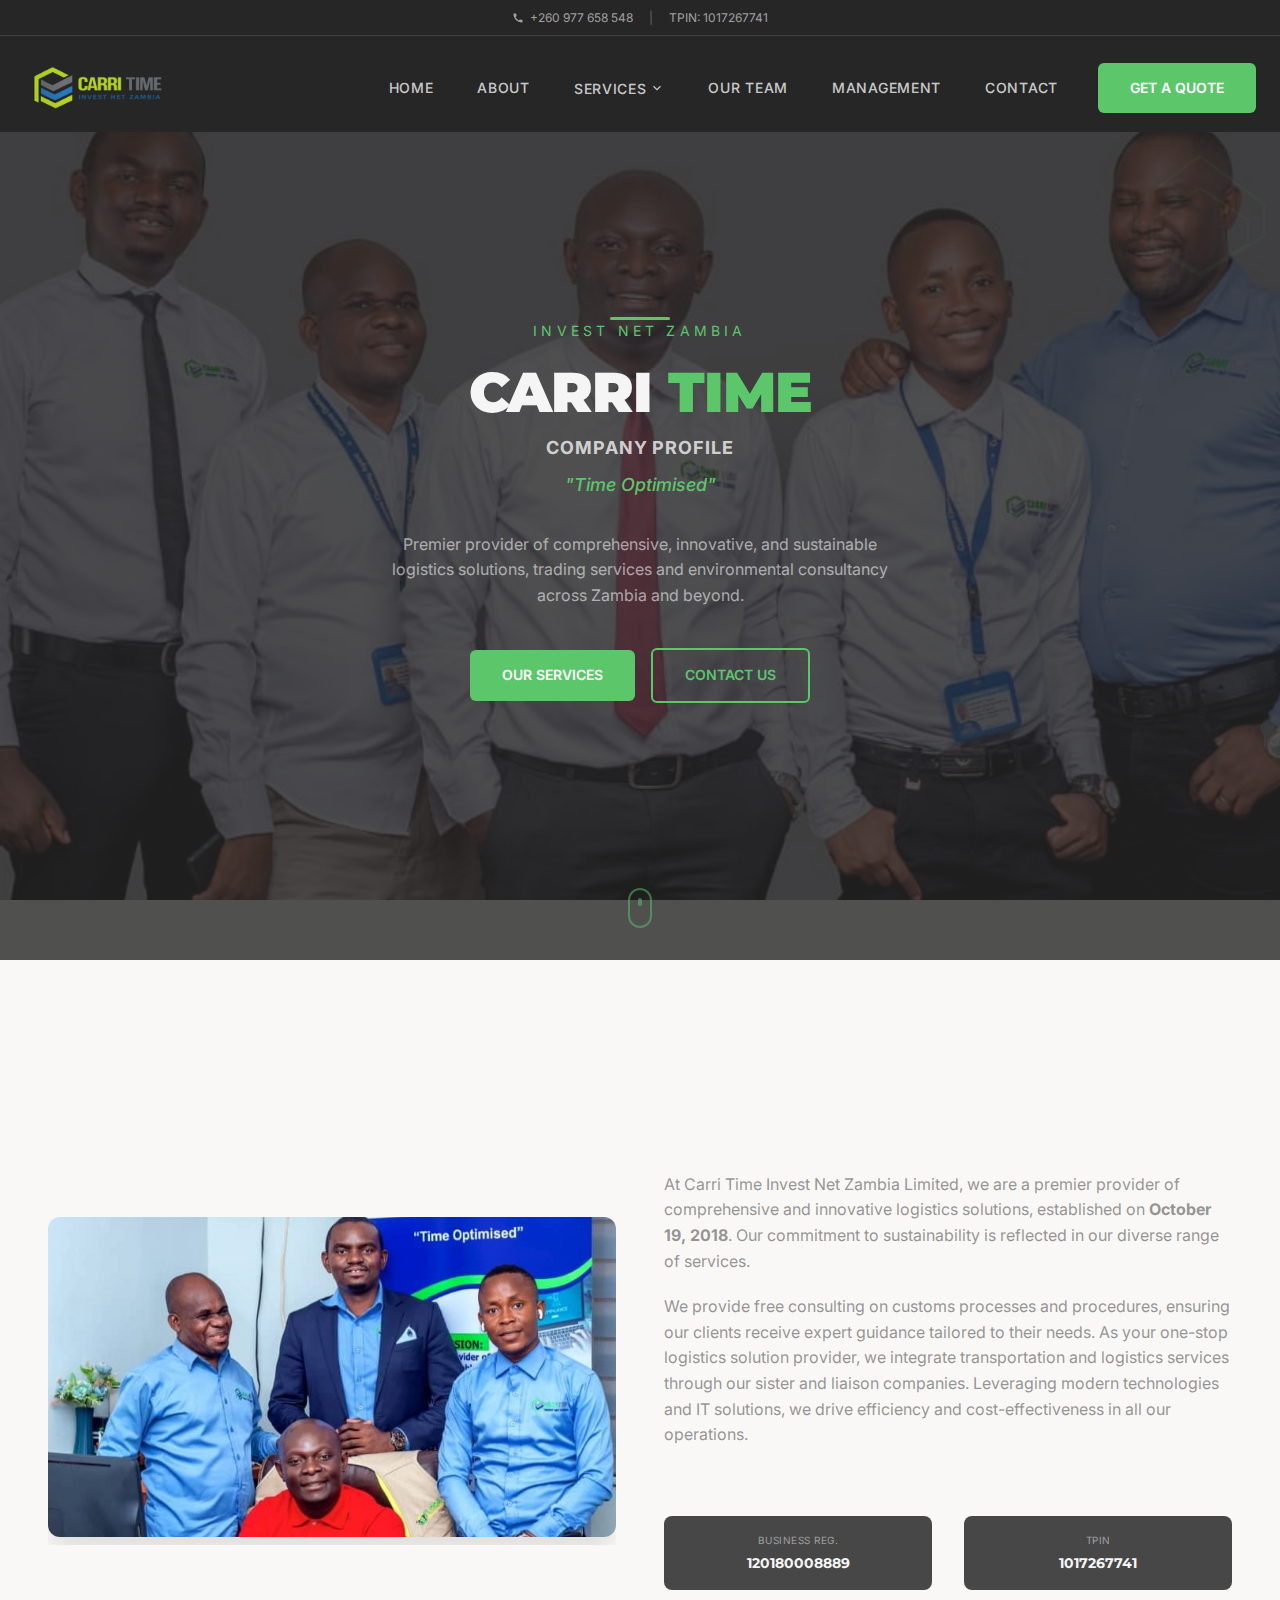
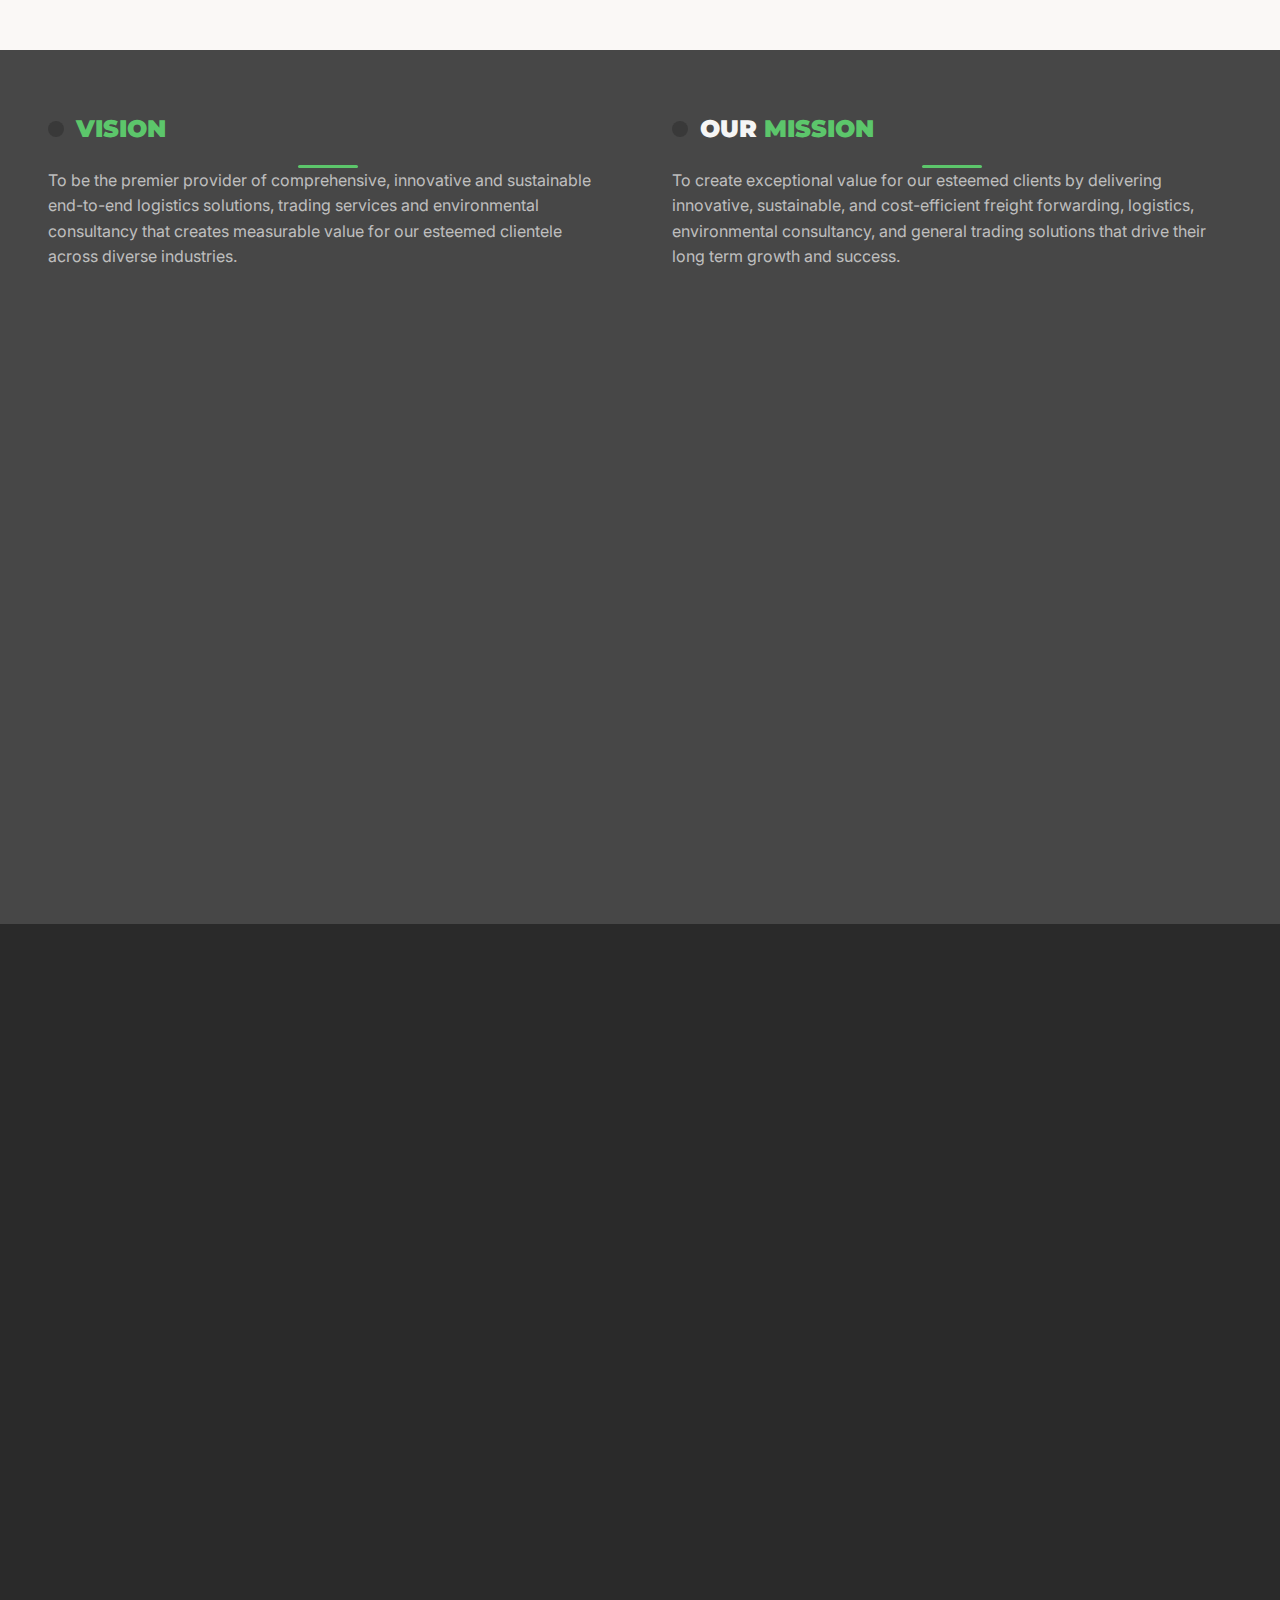
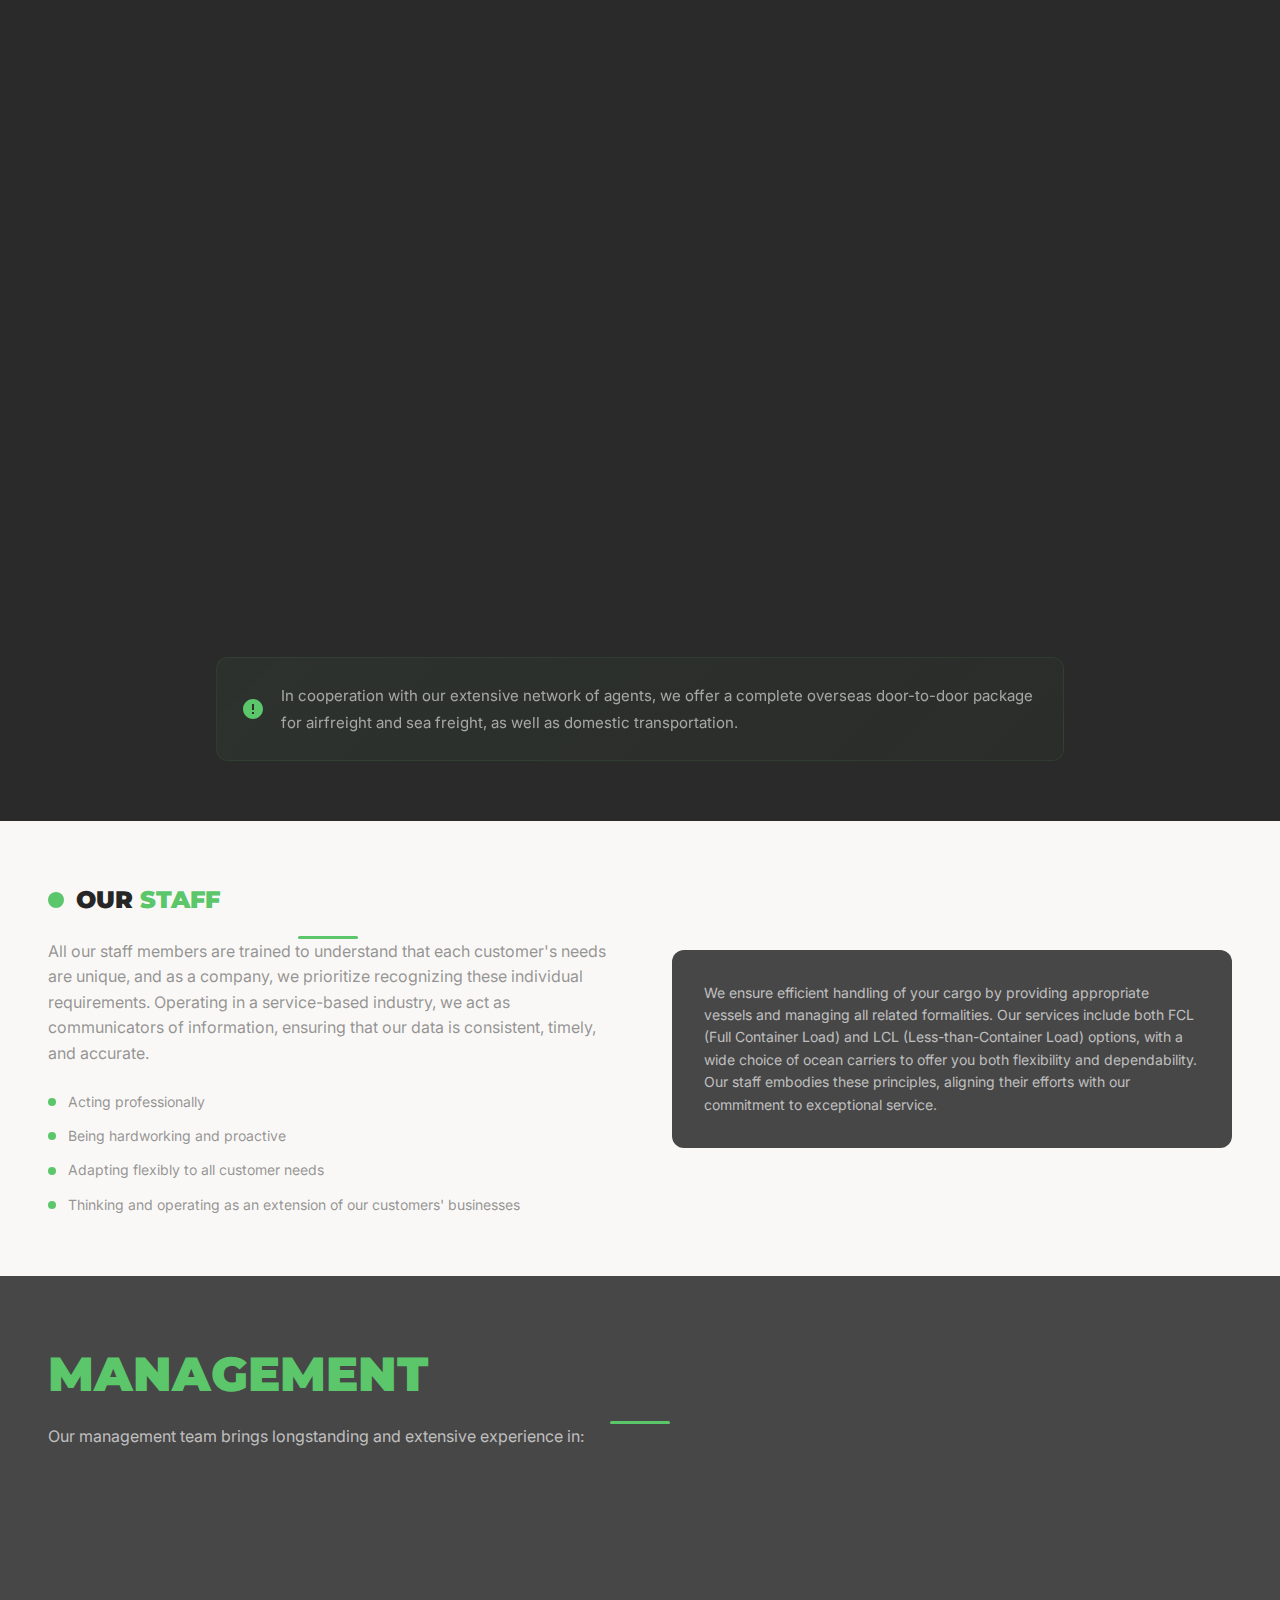
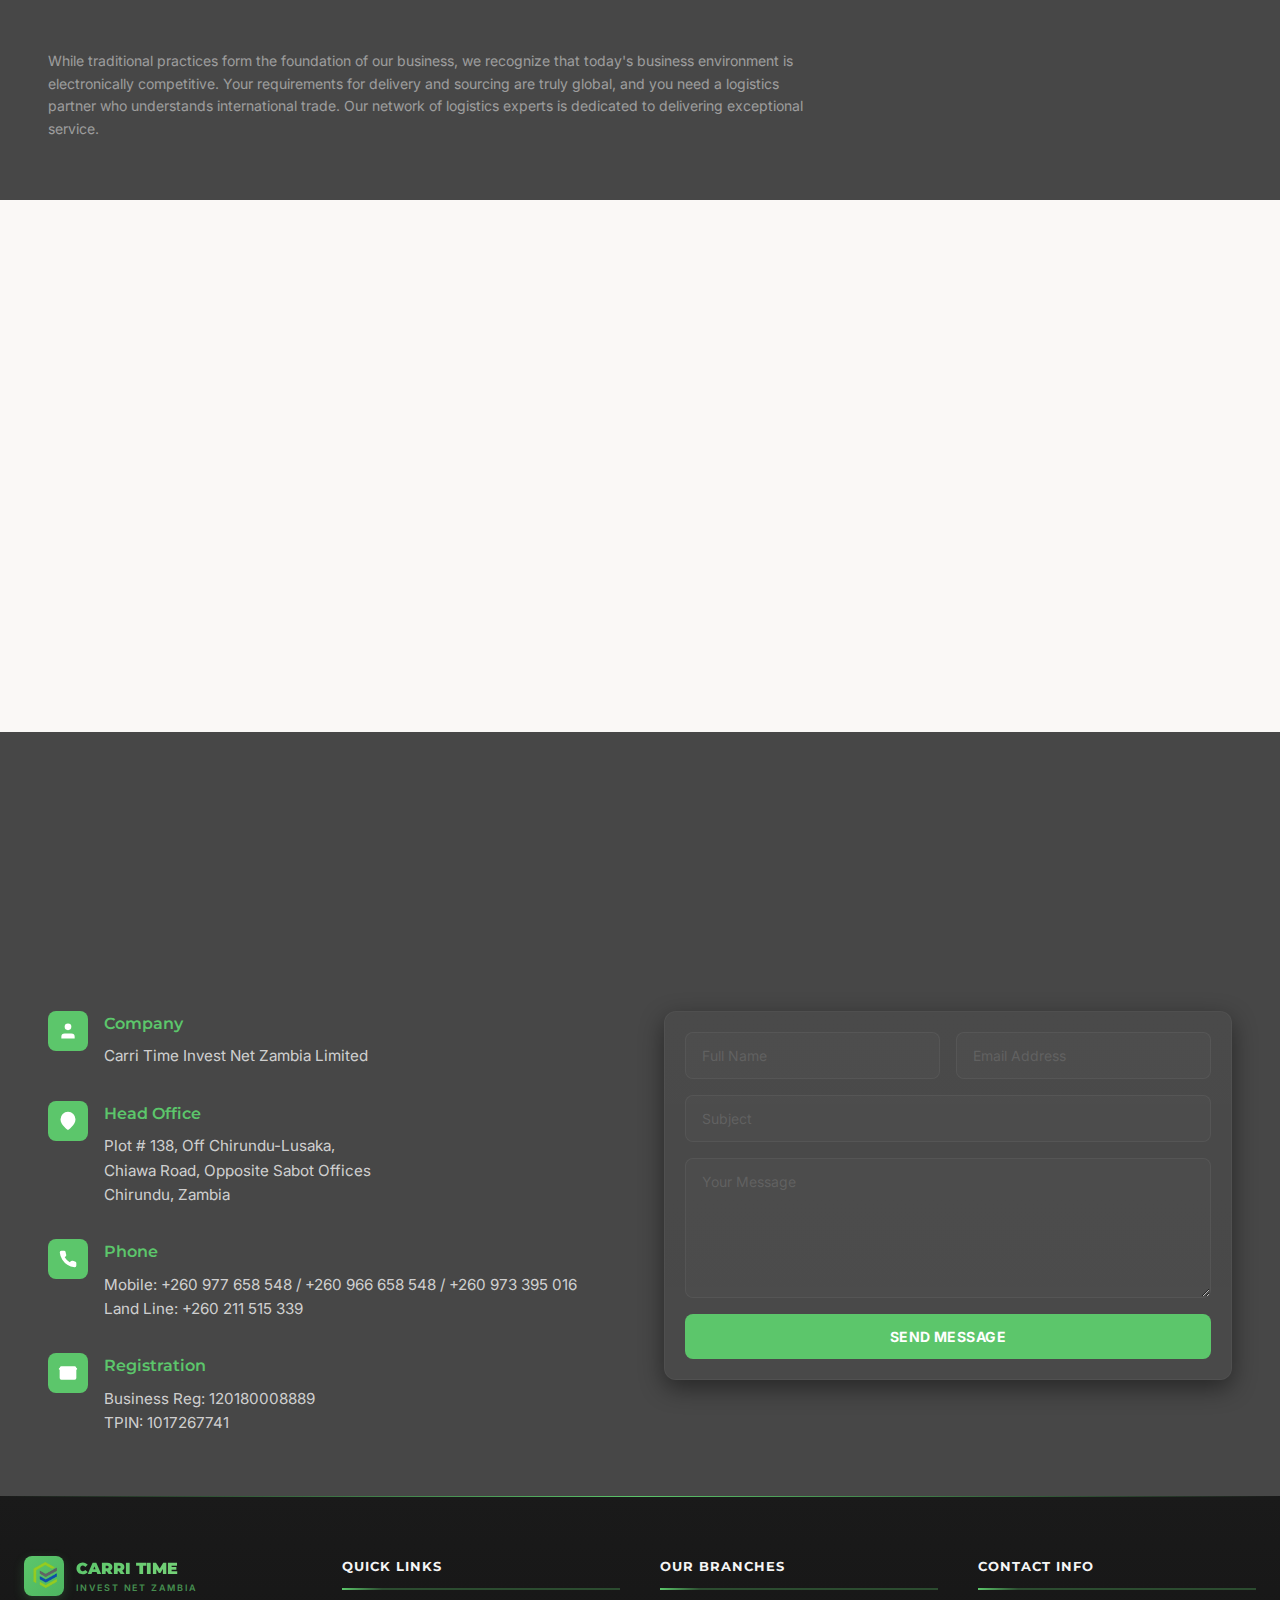
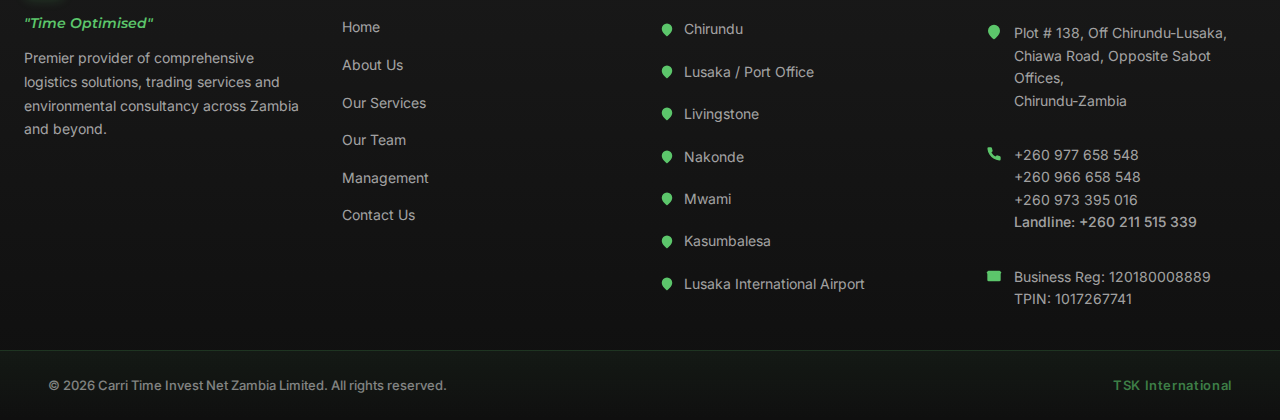
<file: index.html>
<!DOCTYPE html>
<html lang="en">
<head>
    <meta charset="UTF-8">
    <meta name="viewport" content="width=device-width, initial-scale=1.0">
    <title>Carri Time - Logistics Solutions & Services | Zambia</title>
    <meta name="description" content="Premier provider of comprehensive logistics solutions, clearing and forwarding, general trading, and environmental consultancy in Zambia." />
    <meta name="author" content="Carri Time Invest Net Zambia Limited" />

    <meta property="og:title" content="Carri Time Invest Net Zambia Limited" />
    <meta property="og:description" content="Premier logistics solutions provider in Zambia — Time Optimised" />
    <meta property="og:type" content="website" />

    <meta name="twitter:card" content="summary_large_image" />
    <meta name="twitter:site" content="@CarriTime" />
    
    <link rel="stylesheet" href="styles.css">
    <link rel="icon" href="src/assets/favicon/favicon.png" type="image/png">
    <link rel="preconnect" href="https://fonts.googleapis.com">
    <link rel="preconnect" href="https://fonts.gstatic.com" crossorigin>
    <link href="https://fonts.googleapis.com/css2?family=Montserrat:wght@400;500;600;700;800;900&family=Inter:wght@300;400;500;600;700&display=swap" rel="stylesheet">
</head>
<body>
    <!-- Navigation -->
    <nav id="navbar" class="navbar">
        <!-- Top bar -->
        <div class="navbar-topbar hidden-mobile">
            <div class="container">
                <div class="navbar-topbar-content">
                    <a href="tel:+260977658548" class="navbar-topbar-link">
                        <svg class="icon-phone" viewBox="0 0 24 24" fill="currentColor">
                            <path d="M20.01 15.38c-1.23 0-2.42-.2-3.53-.56-.35-.12-.74-.03-1.01.24l-1.57 1.97c-2.83-1.35-5.48-3.9-6.89-6.83l1.95-1.66c.27-.28.35-.67.24-1.02-.37-1.11-.56-2.3-.56-3.53 0-.54-.45-.99-.99-.99H4.19C3.65 3 3 3.24 3 3.99 3 13.28 10.73 21 20.01 21c.71 0 .99-.63.99-1.18v-3.45c0-.54-.45-.99-.99-.99z"/>
                        </svg>
                        +260 977 658 548
                    </a>
                    <span class="navbar-topbar-divider">|</span>
                    <span class="navbar-topbar-info">TPIN: 1017267741</span>
                </div>
            </div>
        </div>

        <!-- Main navbar -->
        <div class="navbar-main">
            <div class="container">
                <div class="navbar-content">
                    <!-- Logo -->
                    <a href="#home" class="navbar-logo">
                        <img src="src/assets/logo.png" alt="Carri Time Invest Net Zambia" class="navbar-logo-image">
                    </a>

                    <!-- Desktop Menu -->
                    <ul class="navbar-menu hidden-mobile">
                        <li><a href="#home" class="navbar-menu-link">Home</a></li>
                        <li><a href="about.html" class="navbar-menu-link">About</a></li>
                        <li class="navbar-menu-dropdown">
                            <button id="services-toggle" class="navbar-menu-link navbar-dropdown-toggle" aria-expanded="false" aria-controls="services-menu">
                                Services
                                <svg class="icon-chevron" viewBox="0 0 24 24" fill="none" stroke="currentColor" stroke-width="2">
                                    <polyline points="6 9 12 15 18 9"></polyline>
                                </svg>
                            </button>
                            <div id="services-menu" class="navbar-dropdown-menu" role="menu" aria-labelledby="services-toggle">
                                <div class="navbar-dropdown-header">
                                    <p class="navbar-dropdown-title">Our Services</p>
                                </div>
                                <a href="#services" class="navbar-dropdown-item">International Freight Forwarding</a>
                                <a href="#services" class="navbar-dropdown-item">Custom Clearance & Warehousing</a>
                                <a href="#services" class="navbar-dropdown-item">Container Groupage Services</a>
                                <a href="#services" class="navbar-dropdown-item">Multi-Modal Transport</a>
                                <a href="#services" class="navbar-dropdown-item">Environmental Consultancy</a>
                                <a href="#services" class="navbar-dropdown-item">General Trading & Supply</a>
                                <a href="#services" class="navbar-dropdown-item">Door-to-Door Transport</a>
                                <a href="#services" class="navbar-dropdown-item">Airfreight Services</a>
                            </div>
                        </li>
                        <li><a href="team.html" class="navbar-menu-link">Our Team</a></li>
                        <li><a href="management.html" class="navbar-menu-link">Management</a></li>
                        <li><a href="contact.html" class="navbar-menu-link">Contact</a></li>
                    </ul>

                    <!-- CTA + Mobile toggle -->
                    <div class="navbar-actions">
                        <a href="#contact" class="btn btn-primary hidden-mobile">Get a Quote</a>
                        <button id="mobile-menu-toggle" class="navbar-mobile-toggle hidden-desktop" aria-label="Toggle menu" aria-expanded="false">
                            <svg class="icon-hamburger" viewBox="0 0 24 24" width="24" height="24" aria-hidden="true">
                                <line class="line line1" x1="3" y1="6" x2="21" y2="6"></line>
                                <line class="line line2" x1="3" y1="12" x2="21" y2="12"></line>
                                <line class="line line3" x1="3" y1="18" x2="21" y2="18"></line>
                            </svg>
                        </button>
                    </div>
                </div>
            </div>
        </div>

        <!-- Mobile Menu -->
        <div id="mobile-menu" class="navbar-mobile-menu hidden-desktop">
            <ul class="navbar-mobile-items">
                <li><a href="#home" class="navbar-mobile-link">Home</a></li>
                <li><a href="/about.html" class="navbar-mobile-link">About</a></li>
                <li><a href="#services" class="navbar-mobile-link">Services</a></li>
                <li class="navbar-mobile-submenu">
                    <button class="navbar-mobile-submenu-toggle">Services Dropdown</button>
                    <div class="navbar-mobile-submenu-items">
                        <a href="#services" class="navbar-mobile-submenu-link">International Freight Forwarding</a>
                        <a href="#services" class="navbar-mobile-submenu-link">Custom Clearance & Warehousing</a>
                        <a href="#services" class="navbar-mobile-submenu-link">Container Groupage Services</a>
                        <a href="#services" class="navbar-mobile-submenu-link">Multi-Modal Transport</a>
                        <a href="#services" class="navbar-mobile-submenu-link">Environmental Consultancy</a>
                        <a href="#services" class="navbar-mobile-submenu-link">General Trading & Supply</a>
                        <a href="#services" class="navbar-mobile-submenu-link">Door-to-Door Transport</a>
                        <a href="#services" class="navbar-mobile-submenu-link">Airfreight Services</a>
                    </div>
                </li>
                <li><a href="/team.html" class="navbar-mobile-link">Our Team</a></li>
                <li><a href="/management.html" class="navbar-mobile-link">Management</a></li>
                <li><a href="/contact.html" class="navbar-mobile-link">Contact</a></li>
            </ul>
        </div>
    </nav>

    <!-- Hero Section -->
    <section id="home" class="hero">
        <div class="hero-bg" style="background-image: url('src/assets/background.jpeg')"></div>
        <div class="hero-overlay"></div>
        
        <!-- Decorative chevrons -->
        <div class="hero-decoration">
            <svg viewBox="0 0 100 100" fill="none">
                <path d="M50 10L10 40v20l40 25 40-25V40L50 10z" stroke="#5cc66b" stroke-width="2" opacity="0.2"/>
                <path d="M50 30L20 50v15l30 18 30-18V50L50 30z" stroke="#5cc66b" stroke-width="2" opacity="0.2"/>
            </svg>
        </div>

        <div class="hero-content">
            <div class="green-divider"></div>
            <p class="hero-subtitle">Invest Net Zambia</p>
            <h1 class="hero-title">CARRI <span class="text-green-brand">TIME</span></h1>
            <p class="hero-company">COMPANY PROFILE</p>
            <p class="hero-tagline">"Time Optimised"</p>
            <p class="hero-description">
                Premier provider of comprehensive, innovative, and sustainable
                logistics solutions, trading services and environmental consultancy across Zambia and beyond.
            </p>
            <div class="hero-buttons">
                <a href="#services" class="btn btn-primary">Our Services</a>
                <a href="contact.html" class="btn btn-secondary">Contact Us</a>
            </div>
        </div>

        <!-- Scroll indicator -->
        <div class="scroll-indicator">
            <div class="scroll-indicator-wheel">
                <div class="scroll-indicator-dot"></div>
            </div>
        </div>
    </section>

    <!-- About Section -->
    <section id="about" class="section section-light">
        <div class="container">
            <div class="section-header">
                <h2 class="section-title">ABOUT <span class="text-green-brand">US</span></h2>
                <div class="green-divider"></div>
            </div>

            <div class="about-grid">
                <div class="about-image">
                    <img src="src/assets/about-bg.jpg" alt="Capri Time logistics operations" class="about-image-img">
                </div>

                <div class="about-content">
                    <p class="about-text">
                        At Carri Time Invest Net Zambia Limited, we are a premier provider
                        of comprehensive and innovative logistics solutions, established on
                        <strong>October 19, 2018</strong>. Our commitment to
                        sustainability is reflected in our diverse range of services.
                    </p>
                    <p class="about-text">
                        We provide free consulting on customs processes and procedures,
                        ensuring our clients receive expert guidance tailored to their
                        needs. As your one-stop logistics solution provider, we integrate
                        transportation and logistics services through our sister and liaison
                        companies. Leveraging modern technologies and IT solutions, we drive
                        efficiency and cost-effectiveness in all our operations.
                    </p>
                    <div class="about-info-grid">
                        <div class="about-info-box">
                            <p class="about-info-label">Business Reg.</p>
                            <p class="about-info-value">120180008889</p>
                        </div>
                        <div class="about-info-box">
                            <p class="about-info-label">TPIN</p>
                            <p class="about-info-value">1017267741</p>
                        </div>
                    </div>
                </div>
            </div>
        </div>
    </section>

    <!-- Vision & Mission Section -->
    <section class="section section-dark">
        <div class="container">
            <div class="vision-mission-grid">
                <div class="vision-mission-box">
                    <div class="vision-mission-header">
                        <div class="vision-mission-dot"></div>
                        <h2 class="vision-mission-title"><span class="text-green-brand">VISION</span></h2>
                    </div>
                    <div class="green-divider"></div>
                    <p class="vision-mission-text">
                        To be the premier provider of comprehensive, innovative and
                        sustainable end-to-end logistics solutions, trading services and
                        environmental consultancy that creates measurable value for our
                        esteemed clientele across diverse industries.
                    </p>
                </div>

                <div class="vision-mission-box">
                    <div class="vision-mission-header">
                        <div class="vision-mission-dot"></div>
                        <h2 class="vision-mission-title">OUR <span class="text-green-brand">MISSION</span></h2>
                    </div>
                    <div class="green-divider"></div>
                    <p class="vision-mission-text">
                        To create exceptional value for our esteemed clients by delivering
                        innovative, sustainable, and cost-efficient freight forwarding,
                        logistics, environmental consultancy, and general trading solutions
                        that drive their long term growth and success.
                    </p>
                </div>
            </div>

            <!-- Values -->
            <div class="section-header" style="margin-top: 60px;">
                <h2 class="section-title">OUR <span class="text-green-brand">VALUES</span></h2>
                <div class="green-divider"></div>
            </div>

            <div class="values-grid">
                <div class="values-card">
                    <h3 class="values-card-title">Customer-Centricity</h3>
                    <p class="values-card-text">We prioritize our customers' unique needs, delivering tailored logistics solutions that foster long-term relationships and ensure satisfaction.</p>
                </div>
                <div class="values-card">
                    <h3 class="values-card-title">Integrity</h3>
                    <p class="values-card-text">We conduct our business with honesty and transparency, building trust with our clients, partners, and stakeholders.</p>
                </div>
                <div class="values-card">
                    <h3 class="values-card-title">Sustainability</h3>
                    <p class="values-card-text">We are committed to sustainable practices, minimizing our environmental impact while providing effective logistics and consultancy services.</p>
                </div>
                <div class="values-card">
                    <h3 class="values-card-title">Innovation</h3>
                    <p class="values-card-text">We embrace modern technologies and creative solutions to enhance efficiency and adapt to the evolving demands of our clients.</p>
                </div>
                <div class="values-card">
                    <h3 class="values-card-title">Collaborative Teamwork</h3>
                    <p class="values-card-text">We believe that effective collaboration drives success. By valuing diverse perspectives, we achieve superior results for our clients.</p>
                </div>
                <div class="values-card">
                    <h3 class="values-card-title">Excellence</h3>
                    <p class="values-card-text">We strive for the highest standards in our services, ensuring quality, reliability, and exceptional performance in every interaction.</p>
                </div>
            </div>
        </div>
    </section>

    <!-- Services Section -->
    <section id="services" class="section section-dark-2 services-section">
        <div class="container container-narrow">
            <div class="section-header services-header">
                <div class="services-header-decoration"></div>
                <h2 class="section-title services-title"><span class="text-green-brand">OUR</span> <span class="text-secondary-foreground">SERVICES</span></h2>
                <div class="green-divider services-divider"></div>
                <p class="section-subtitle services-subtitle">
                    Carri Time Invest Net Zambia Limited is a service-oriented company
                    fully equipped to provide you with the following services:
                </p>
            </div>

            <div class="services-list">
                <div class="services-item" style="animation-delay: 0s">
                    <div class="services-item-icon"><svg viewBox="0 0 24 24" fill="none" stroke="currentColor" stroke-width="2"><path d="M6 9l6-3 6 3v6l-6 3-6-3v-6z"></path><path d="M12 12v6"></path></svg></div>
                    <p class="services-item-text">International Freight Forwarding</p>
                    <div class="services-item-accent"></div>
                </div>
                <div class="services-item" style="animation-delay: 0.05s">
                    <div class="services-item-icon"><svg viewBox="0 0 24 24" fill="none" stroke="currentColor" stroke-width="2"><rect x="2" y="3" width="20" height="18" rx="2"></rect><path d="M2 9h20M10 3v18"></path></svg></div>
                    <p class="services-item-text">Container Groupage Services</p>
                    <div class="services-item-accent"></div>
                </div>
                <div class="services-item" style="animation-delay: 0.1s">
                    <div class="services-item-icon"><svg viewBox="0 0 24 24" fill="none" stroke="currentColor" stroke-width="2"><path d="M21 8a2 2 0 00-1-1.73l-7-4a2 2 0 00-2 0l-7 4A2 2 0 003 8v8a2 2 0 001 1.73l7 4a2 2 0 002 0l7-4A2 2 0 0021 16z"></path></svg></div>
                    <p class="services-item-text">Custom Clearance and Bonded Warehousing</p>
                    <div class="services-item-accent"></div>
                </div>
                <div class="services-item" style="animation-delay: 0.15s">
                    <div class="services-item-icon"><svg viewBox="0 0 24 24" fill="none" stroke="currentColor" stroke-width="2"><path d="M12 2L2 7l10 5 10-5-10-5z"></path><path d="M2 17l10 5 10-5M2 12l10 5 10-5"></path></svg></div>
                    <p class="services-item-text">Supervision of Project Shipments and Necessary Handling</p>
                    <div class="services-item-accent"></div>
                </div>
                <div class="services-item" style="animation-delay: 0.2s">
                    <div class="services-item-icon"><svg viewBox="0 0 24 24" fill="none" stroke="currentColor" stroke-width="2"><path d="M3 9l9-7 9 7v11a2 2 0 01-2 2H5a2 2 0 01-2-2z"></path><path d="M9 22V12h6v10"></path></svg></div>
                    <p class="services-item-text">Warehousing</p>
                    <div class="services-item-accent"></div>
                </div>
                <div class="services-item" style="animation-delay: 0.25s">
                    <div class="services-item-icon"><svg viewBox="0 0 24 24" fill="none" stroke="currentColor" stroke-width="2"><circle cx="12" cy="12" r="1"></circle><path d="M12 1v22M4.22 4.22l15.56 15.56M1 12h22M4.22 19.78l15.56-15.56"></path></svg></div>
                    <p class="services-item-text">Multi-Modal Transport</p>
                    <div class="services-item-accent"></div>
                </div>
                <div class="services-item" style="animation-delay: 0.3s">
                    <div class="services-item-icon"><svg viewBox="0 0 24 24" fill="none" stroke="currentColor" stroke-width="2"><path d="M17.18 13.18A6 6 0 006.82 2.82a9 9 0 0112.73 12.73z"></path></svg></div>
                    <p class="services-item-text">Airfreight</p>
                    <div class="services-item-accent"></div>
                </div>
                <div class="services-item" style="animation-delay: 0.35s">
                    <div class="services-item-icon"><svg viewBox="0 0 24 24" fill="none" stroke="currentColor" stroke-width="2"><path d="M3 9l9-7 9 7v11a2 2 0 01-2 2H5a2 2 0 01-2-2z"></path><path d="M9 22V12h6v10M12 7v5"></path></svg></div>
                    <p class="services-item-text">Removals and Packaging</p>
                    <div class="services-item-accent"></div>
                </div>
                <div class="services-item" style="animation-delay: 0.4s">
                    <div class="services-item-icon"><svg viewBox="0 0 24 24" fill="none" stroke="currentColor" stroke-width="2"><path d="M21 15a2 2 0 01-2 2H7l-4 4V5a2 2 0 012-2h14a2 2 0 012 2z"></path></svg></div>
                    <p class="services-item-text">Destinations De-Consolidators & Shipping Agents</p>
                    <div class="services-item-accent"></div>
                </div>
                <div class="services-item" style="animation-delay: 0.45s">
                    <div class="services-item-icon"><svg viewBox="0 0 24 24" fill="none" stroke="currentColor" stroke-width="2"><path d="M19 12a7 7 0 11-14 0 7 7 0 0114 0z"></path><path d="M12 8v4l3 2"></path></svg></div>
                    <p class="services-item-text">Door-to-Door Transport Services</p>
                    <div class="services-item-accent"></div>
                </div>
                <div class="services-item" style="animation-delay: 0.5s">
                    <div class="services-item-icon"><svg viewBox="0 0 24 24" fill="none" stroke="currentColor" stroke-width="2"><path d="M12 2C6.48 2 2 6.48 2 12s4.48 10 10 10 10-4.48 10-10S17.52 2 12 2z"></path></svg></div>
                    <p class="services-item-text">Environmental Impact Assessments (EIA)</p>
                    <div class="services-item-accent"></div>
                </div>
                <div class="services-item" style="animation-delay: 0.55s">
                    <div class="services-item-icon"><svg viewBox="0 0 24 24" fill="none" stroke="currentColor" stroke-width="2"><path d="M20 21H4a2 2 0 01-2-2V5c0-1.1.9-2 2-2h16c1.1 0 2 .9 2 2v14c0 1.1-.9 2-2 2z"></path><path d="M6 13h4v4H6zM14 13h4v4h-4z"></path></svg></div>
                    <p class="services-item-text">General Supply</p>
                    <div class="services-item-accent"></div>
                </div>
                <div class="services-item" style="animation-delay: 0.6s">
                    <div class="services-item-icon"><svg viewBox="0 0 24 24" fill="none" stroke="currentColor" stroke-width="2"><path d="M12 2v20M2 12h20"></path><circle cx="12" cy="12" r="10"></circle></svg></div>
                    <p class="services-item-text">Environmental Clean-Ups</p>
                    <div class="services-item-accent"></div>
                </div>
                <div class="services-item" style="animation-delay: 0.65s">
                    <div class="services-item-icon"><svg viewBox="0 0 24 24" fill="none" stroke="currentColor" stroke-width="2"><path d="M9 19c-5 1.5-5-2.5-7-4m14 6v-3.87a3.5 3.5 0 00-5.555-.832 3.5 3.5 0 00-7.778 0V21"></path></svg></div>
                    <p class="services-item-text">Environmental Project Briefs</p>
                    <div class="services-item-accent"></div>
                </div>
                <div class="services-item" style="animation-delay: 0.7s">
                    <div class="services-item-icon"><svg viewBox="0 0 24 24" fill="none" stroke="currentColor" stroke-width="2"><circle cx="12" cy="12" r="1"></circle><path d="M12 1v6m0 6v6M4.22 4.22l4.24 4.24m2.12 2.12l4.24 4.24M1 12h6m6 0h6M4.22 19.78l4.24-4.24m2.12-2.12l4.24-4.24"></path></svg></div>
                    <p class="services-item-text">General Consultancy</p>
                    <div class="services-item-accent"></div>
                </div>
            </div>

            <p class="services-note">
                <svg class="services-note-icon" viewBox="0 0 24 24" fill="currentColor"><path d="M12 2C6.48 2 2 6.48 2 12s4.48 10 10 10 10-4.48 10-10S17.52 2 12 2zm1 15h-2v-2h2v2zm0-4h-2V7h2v6z"></path></svg>
                In cooperation with our extensive network of agents, we offer a
                complete overseas door-to-door package for airfreight and sea freight,
                as well as domestic transportation.
            </p>
        </div>
    </section>

    <!-- Staff & Management Section -->
    <section id="team" class="section section-light">
        <div class="container">
            <div class="staff-grid">
                <div class="staff-content">
                    <div class="staff-header">
                        <div class="staff-dot"></div>
                        <h2 class="staff-title">OUR <span class="text-green-brand">STAFF</span></h2>
                    </div>
                    <div class="green-divider"></div>
                    <p class="staff-text">
                        All our staff members are trained to understand that each
                        customer's needs are unique, and as a company, we prioritize
                        recognizing these individual requirements. Operating in a
                        service-based industry, we act as communicators of information,
                        ensuring that our data is consistent, timely, and accurate.
                    </p>
                    <ul class="staff-points">
                        <li class="staff-point">Acting professionally</li>
                        <li class="staff-point">Being hardworking and proactive</li>
                        <li class="staff-point">Adapting flexibly to all customer needs</li>
                        <li class="staff-point">Thinking and operating as an extension of our customers' businesses</li>
                    </ul>
                </div>

                <div class="staff-box">
                    <p class="staff-box-text">
                        We ensure efficient handling of your cargo by providing
                        appropriate vessels and managing all related formalities. Our
                        services include both FCL (Full Container Load) and LCL
                        (Less-than-Container Load) options, with a wide choice of ocean
                        carriers to offer you both flexibility and dependability. Our
                        staff embodies these principles, aligning their efforts with our
                        commitment to exceptional service.
                    </p>
                </div>
            </div>
        </div>
    </section>

    <!-- Management Section -->
    <section id="management" class="section section-dark">
        <div class="container">
            <h2 class="section-title-large"><span class="text-green-brand">MANAGEMENT</span></h2>
            <div class="green-divider"></div>
            <p class="management-intro">
                Our management team brings longstanding and extensive experience in:
            </p>

            <div class="management-grid">
                <div class="management-item">
                    <span class="management-dot"></span>
                    <p class="management-text">International Freight Forwarding</p>
                </div>
                <div class="management-item">
                    <span class="management-dot"></span>
                    <p class="management-text">NVOCC Consolidation</p>
                </div>
                <div class="management-item">
                    <span class="management-dot"></span>
                    <p class="management-text">Customs Clearance</p>
                </div>
                <div class="management-item">
                    <span class="management-dot"></span>
                    <p class="management-text">Transportation and Warehousing</p>
                </div>
                <div class="management-item">
                    <span class="management-dot"></span>
                    <p class="management-text">Courier Services</p>
                </div>
                <div class="management-item">
                    <span class="management-dot"></span>
                    <p class="management-text">Ship Agency</p>
                </div>
            </div>

            <p class="management-conclusion">
                While traditional practices form the foundation of our business, we
                recognize that today's business environment is electronically
                competitive. Your requirements for delivery and sourcing are truly
                global, and you need a logistics partner who understands
                international trade. Our network of logistics experts is dedicated
                to delivering exceptional service.
            </p>
        </div>
    </section>

    <!-- Why Choose Us Section -->
    <section class="section section-light">
        <div class="container">
            <div class="section-header">
                <h2 class="section-title">WHY <span class="text-green-brand">CHOOSE US</span></h2>
                <div class="green-divider"></div>
                <p class="section-subtitle">
                    We are dedicated to delivering optimized logistics solutions that
                    enhance operational efficiency. We build long-term relationships
                    founded on trust, reliability, and measurable performance.
                </p>
            </div>

            <div class="why-us-grid">
                <div class="why-us-card">
                    <div class="why-us-icon">
                        <svg viewBox="0 0 24 24" fill="none" stroke="currentColor" stroke-width="2">
                            <path d="M17 21v-2a4 4 0 0 0-4-4H5a4 4 0 0 0-4 4v2"></path>
                            <circle cx="9" cy="7" r="4"></circle>
                            <path d="M23 21v-2a4 4 0 0 0-3-3.87"></path>
                            <path d="M16 3.13a4 4 0 0 1 0 7.75"></path>
                        </svg>
                    </div>
                    <p class="why-us-title">Experienced & Qualified Team</p>
                </div>
                <div class="why-us-card">
                    <div class="why-us-icon">
                        <svg viewBox="0 0 24 24" fill="none" stroke="currentColor" stroke-width="2">
                            <path d="M4 19.5A2.5 2.5 0 0 1 6.5 17H20"></path>
                            <path d="M6.5 2H20v20H6.5A2.5 2.5 0 0 1 4 19.5v-15A2.5 2.5 0 0 1 6.5 2z"></path>
                        </svg>
                    </div>
                    <p class="why-us-title">Strong Regulatory Knowledge</p>
                </div>
                <div class="why-us-card">
                    <div class="why-us-icon">
                        <svg viewBox="0 0 24 24" fill="none" stroke="currentColor" stroke-width="2">
                            <path d="M17 21v-2a4 4 0 0 0-5-3.87"></path>
                            <circle cx="9" cy="9" r="4"></circle>
                            <path d="M23 21v-2a4 4 0 0 0-4-4h-3.5"></path>
                            <circle cx="16" cy="5" r="3"></circle>
                        </svg>
                    </div>
                    <p class="why-us-title">Strategic Industry Partnerships</p>
                </div>
                <div class="why-us-card">
                    <div class="why-us-icon">
                        <svg viewBox="0 0 24 24" fill="none" stroke="currentColor" stroke-width="2">
                            <path d="M12 2v20m10-10H2"></path>
                            <circle cx="12" cy="12" r="10"></circle>
                        </svg>
                    </div>
                    <p class="why-us-title">Modern IT-Enabled Systems</p>
                </div>
                <div class="why-us-card">
                    <div class="why-us-icon">
                        <svg viewBox="0 0 24 24" fill="none" stroke="currentColor" stroke-width="2">
                            <circle cx="12" cy="12" r="1"></circle>
                            <path d="M12 1v6m0 6v6M4.22 4.22l4.24 4.24m2.12 2.12l4.24 4.24M1 12h6m6 0h6M4.22 19.78l4.24-4.24m-2.12-2.12l-4.24-4.24M19.78 19.78l-4.24-4.24m-2.12-2.12l-4.24-4.24"></path>
                        </svg>
                    </div>
                    <p class="why-us-title">Timely & Cost-Efficient Delivery</p>
                </div>
            </div>
        </div>
    </section>

    <!-- Contact Section -->
    <section id="contact" class="section section-dark">
        <div class="container">
            <div class="section-header">
                <h2 class="section-title"><span class="text-secondary-foreground">CONTACT</span> <span class="text-green-brand">US</span></h2>
                <div class="green-divider"></div>
                <p class="section-subtitle">
                    Ready to optimize your logistics? Reach out and let us help you
                    streamline your operations.
                </p>
            </div>

            <div class="contact-grid">
                <div class="contact-info">
                    <div class="contact-item">
                        <div class="contact-icon">
                            <svg viewBox="0 0 24 24" fill="currentColor">
                                <path d="M20 21v-2a4 4 0 0 0-4-4H8a4 4 0 0 0-4 4v2"></path>
                                <circle cx="12" cy="7" r="4"></circle>
                            </svg>
                        </div>
                        <div class="contact-detail">
                            <h4 class="contact-label">Company</h4>
                            <p class="contact-text">Carri Time Invest Net Zambia Limited</p>
                        </div>
                    </div>

                    <div class="contact-item">
                        <div class="contact-icon">
                            <svg viewBox="0 0 24 24" fill="currentColor">
                                <path d="M21 10c0 7-9 13-9 13s-9-6-9-13a9 9 0 0 1 18 0z"></path>
                                <circle cx="12" cy="10" r="3"></circle>
                            </svg>
                        </div>
                        <div class="contact-detail">
                            <h4 class="contact-label">Head Office</h4>
                            <p class="contact-text">
                                Plot # 138, Off Chirundu-Lusaka,<br>
                                Chiawa Road, Opposite Sabot Offices<br>
                                Chirundu, Zambia
                            </p>
                        </div>
                    </div>

                    <div class="contact-item">
                        <div class="contact-icon">
                            <svg viewBox="0 0 24 24" fill="currentColor">
                                <path d="M22 16.92v3a2 2 0 0 1-2.18 2 19.79 19.79 0 0 1-8.63-3.07 19.5 19.5 0 0 1-6-6 19.79 19.79 0 0 1-3.07-8.67A2 2 0 0 1 4.11 2h3a2 2 0 0 1 2 1.72 12.84 12.84 0 0 0 .7 2.81 2 2 0 0 1-.45 2.11L8.09 9.91a16 16 0 0 0 6 6l1.27-1.27a2 2 0 0 1 2.11-.45 12.84 12.84 0 0 0 2.81.7A2 2 0 0 1 22 16.92z"></path>
                            </svg>
                        </div>
                        <div class="contact-detail">
                            <h4 class="contact-label">Phone</h4>
                            <p class="contact-text">
                                Mobile: +260 977 658 548 / +260 966 658 548 / +260 973 395 016<br>
                                Land Line: +260 211 515 339
                            </p>
                        </div>
                    </div>

                    <div class="contact-item">
                        <div class="contact-icon">
                            <svg viewBox="0 0 24 24" fill="currentColor">
                                <rect x="2" y="4" width="20" height="16" rx="2"></rect>
                                <path d="m22 7-10 5L2 7" fill="none" stroke="currentColor" stroke-width="2" stroke-linecap="round" stroke-linejoin="round"></path>
                            </svg>
                        </div>
                        <div class="contact-detail">
                            <h4 class="contact-label">Registration</h4>
                            <p class="contact-text">
                                Business Reg: 120180008889<br>
                                TPIN: 1017267741
                            </p>
                        </div>
                    </div>
                </div>

                <form class="contact-form" id="contact-form" action="https://formsubmit.co/carritimeinvestnet@outlook.com" method="POST">
                    <!-- Honeypot to trap bots -->
                    <input type="text" name="_honey" class="hidden" autocomplete="off" tabindex="-1" aria-hidden="true">
                    <!-- Optional: customize subject and disable FormSubmit captcha -->
                    <input type="hidden" name="_subject" value="Website contact: Carri Time">
                    <input type="hidden" name="_captcha" value="false">
                    <input type="hidden" name="_next" value="thankyou.html">

                    <div class="contact-form-row">
                        <input type="text" name="name" placeholder="Full Name" class="contact-input" required>
                        <input type="email" name="email" placeholder="Email Address" class="contact-input" required>
                    </div>
                    <input type="text" name="subject" placeholder="Subject" class="contact-input contact-input-full" required>
                    <textarea name="message" rows="5" placeholder="Your Message" class="contact-input contact-textarea" required></textarea>
                    <button type="submit" class="btn btn-primary btn-full">Send Message</button>
                </form>
            </div>
        </div>
    </section>

    <!-- Footer -->
    <footer class="footer">
        <div class="container">
            <div class="footer-grid">
                <div class="footer-brand">
                    <div class="footer-logo">
                        <div class="footer-logo-icon">
                            <img src="src/assets/logo-icon.png" alt="Carri Time Logo" class="footer-logo-icon-img">
                        </div>
                        <div class="footer-logo-text">
                            <p class="footer-logo-name"><span class="text-green-brand">CARRI</span> <span class="text-secondary-foreground">TIME</span></p>
                            <p class="footer-logo-subtitle">INVEST NET ZAMBIA</p>
                        </div>
                    </div>
                    <p class="footer-tagline">"Time Optimised"</p>
                    <p class="footer-description">
                        Premier provider of comprehensive logistics solutions, trading
                        services and environmental consultancy across Zambia and beyond.
                    </p>
                </div>

                <div class="footer-section">
                    <h4 class="footer-heading">Quick Links</h4>
                    <ul class="footer-list">
                        <li><a href="#home" class="footer-link">Home</a></li>
                        <li><a href="#about" class="footer-link">About Us</a></li>
                        <li><a href="#services" class="footer-link">Our Services</a></li>
                        <li><a href="#team" class="footer-link">Our Team</a></li>
                        <li><a href="#management" class="footer-link">Management</a></li>
                        <li><a href="#contact" class="footer-link">Contact Us</a></li>
                    </ul>
                </div>

                <div class="footer-section">
                    <h4 class="footer-heading">Our Branches</h4>
                    <ul class="footer-list">
                        <li class="footer-branch">
                            <svg class="footer-branch-icon" viewBox="0 0 24 24" fill="currentColor">
                                <path d="M21 10c0 7-9 13-9 13s-9-6-9-13a9 9 0 0 1 18 0z"></path>
                                <circle cx="12" cy="10" r="3"></circle>
                            </svg>
                            Chirundu
                        </li>
                        <li class="footer-branch">
                            <svg class="footer-branch-icon" viewBox="0 0 24 24" fill="currentColor">
                                <path d="M21 10c0 7-9 13-9 13s-9-6-9-13a9 9 0 0 1 18 0z"></path>
                                <circle cx="12" cy="10" r="3"></circle>
                            </svg>
                            Lusaka / Port Office
                        </li>
                        <li class="footer-branch">
                            <svg class="footer-branch-icon" viewBox="0 0 24 24" fill="currentColor">
                                <path d="M21 10c0 7-9 13-9 13s-9-6-9-13a9 9 0 0 1 18 0z"></path>
                                <circle cx="12" cy="10" r="3"></circle>
                            </svg>
                            Livingstone
                        </li>
                        <li class="footer-branch">
                            <svg class="footer-branch-icon" viewBox="0 0 24 24" fill="currentColor">
                                <path d="M21 10c0 7-9 13-9 13s-9-6-9-13a9 9 0 0 1 18 0z"></path>
                                <circle cx="12" cy="10" r="3"></circle>
                            </svg>
                            Nakonde
                        </li>
                        <li class="footer-branch">
                            <svg class="footer-branch-icon" viewBox="0 0 24 24" fill="currentColor">
                                <path d="M21 10c0 7-9 13-9 13s-9-6-9-13a9 9 0 0 1 18 0z"></path>
                                <circle cx="12" cy="10" r="3"></circle>
                            </svg>
                            Mwami
                        </li>
                        <li class="footer-branch">
                            <svg class="footer-branch-icon" viewBox="0 0 24 24" fill="currentColor">
                                <path d="M21 10c0 7-9 13-9 13s-9-6-9-13a9 9 0 0 1 18 0z"></path>
                                <circle cx="12" cy="10" r="3"></circle>
                            </svg>
                            Kasumbalesa
                        </li>
                        <li class="footer-branch">
                            <svg class="footer-branch-icon" viewBox="0 0 24 24" fill="currentColor">
                                <path d="M21 10c0 7-9 13-9 13s-9-6-9-13a9 9 0 0 1 18 0z"></path>
                                <circle cx="12" cy="10" r="3"></circle>
                            </svg>
                            Lusaka International Airport
                        </li>
                    </ul>
                </div>

                <div class="footer-section">
                    <h4 class="footer-heading">Contact Info</h4>
                    <div class="footer-contact">
                        <div class="footer-contact-item">
                            <svg class="footer-contact-icon" viewBox="0 0 24 24" fill="currentColor">
                                <path d="M21 10c0 7-9 13-9 13s-9-6-9-13a9 9 0 0 1 18 0z"></path>
                                <circle cx="12" cy="10" r="3"></circle>
                            </svg>
                            <p>
                                Plot # 138, Off Chirundu-Lusaka,<br>
                                Chiawa Road, Opposite Sabot Offices,<br>
                                Chirundu-Zambia
                            </p>
                        </div>
                        <div class="footer-contact-item">
                            <svg class="footer-contact-icon" viewBox="0 0 24 24" fill="currentColor">
                                <path d="M22 16.92v3a2 2 0 0 1-2.18 2 19.79 19.79 0 0 1-8.63-3.07 19.5 19.5 0 0 1-6-6 19.79 19.79 0 0 1-3.07-8.67A2 2 0 0 1 4.11 2h3a2 2 0 0 1 2 1.72 12.84 12.84 0 0 0 .7 2.81 2 2 0 0 1-.45 2.11L8.09 9.91a16 16 0 0 0 6 6l1.27-1.27a2 2 0 0 1 2.11-.45 12.84 12.84 0 0 0 2.81.7A2 2 0 0 1 22 16.92z"></path>
                            </svg>
                            <div>
                                <p>+260 977 658 548</p>
                                <p>+260 966 658 548</p>
                                <p>+260 973 395 016</p>
                                <p class="footer-contact-landline">Landline: +260 211 515 339</p>
                            </div>
                        </div>
                        <div class="footer-contact-item">
                            <svg class="footer-contact-icon" viewBox="0 0 24 24" fill="currentColor">
                                <rect x="2" y="4" width="20" height="16" rx="2"></rect>
                                <path d="m22 7-10 5L2 7" fill="none" stroke="currentColor" stroke-width="2" stroke-linecap="round" stroke-linejoin="round"></path>
                            </svg>
                            <div>
                                <p>Business Reg: 120180008889</p>
                                <p>TPIN: 1017267741</p>
                            </div>
                        </div>
                    </div>
                </div>
            </div>
        </div>

        <!-- Footer Bottom -->
        <div class="footer-bottom">
            <div class="container">
                <p class="footer-copyright">
                    © <span id="year"></span> Carri Time Invest Net Zambia Limited.
                    All rights reserved.
                </p>
                <p class="footer-attribution">TSK International</p>
            </div>
        </div>
    </footer>

    <script src="script.js"></script>
</body>
</html>
</file>
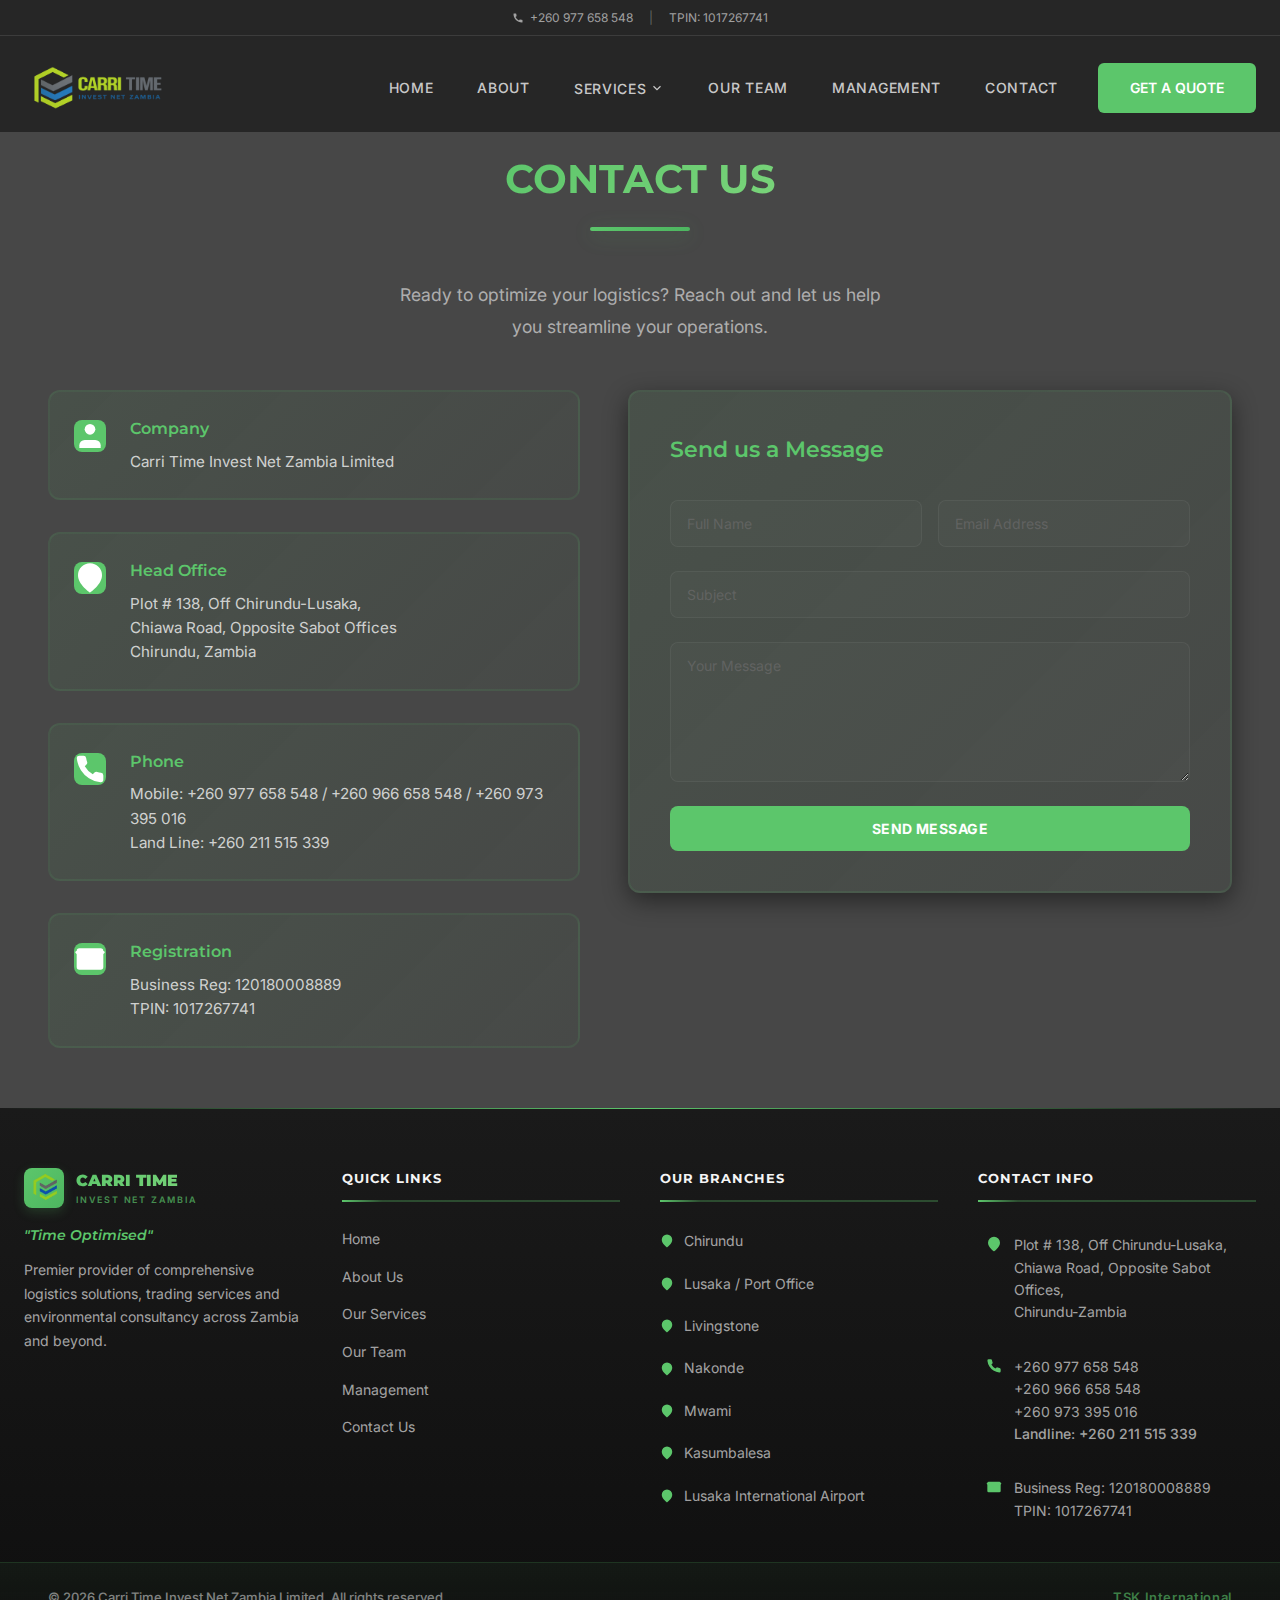
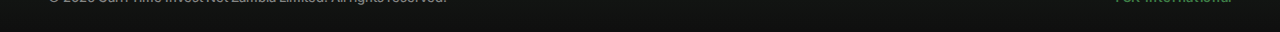
<file: contact.html>
<!DOCTYPE html>
<html lang="en">
<head>
    <meta charset="UTF-8">
    <meta name="viewport" content="width=device-width, initial-scale=1.0">
    <title>Contact Carri Time - Logistics Solutions | Zambia</title>
    <meta name="description" content="Get in touch with Carri Time Invest Net Zambia Limited. Contact us for inquiries about our logistics services and solutions." />
    <meta name="author" content="Carri Time Invest Net Zambia Limited" />

    <meta property="og:title" content="Contact Carri Time Invest Net Zambia Limited" />
    <meta property="og:description" content="Premier logistics solutions provider in Zambia — Time Optimised" />
    <meta property="og:type" content="website" />

    <meta name="twitter:card" content="summary_large_image" />
    <meta name="twitter:site" content="@CarriTime" />
    
    <link rel="stylesheet" href="styles.css">
    <link rel="icon" href="src/assets/favicon/favicon.png" type="image/png">
    <link rel="preconnect" href="https://fonts.googleapis.com">
    <link rel="preconnect" href="https://fonts.gstatic.com" crossorigin>
    <link href="https://fonts.googleapis.com/css2?family=Montserrat:wght@400;500;600;700;800;900&family=Inter:wght@300;400;500;600;700&display=swap" rel="stylesheet">
</head>
<body>
    <!-- Navigation -->
    <nav id="navbar" class="navbar">
        <!-- Top bar -->
        <div class="navbar-topbar hidden-mobile">
            <div class="container">
                <div class="navbar-topbar-content">
                    <a href="tel:+260977658548" class="navbar-topbar-link">
                        <svg class="icon-phone" viewBox="0 0 24 24" fill="currentColor">
                            <path d="M20.01 15.38c-1.23 0-2.42-.2-3.53-.56-.35-.12-.74-.03-1.01.24l-1.57 1.97c-2.83-1.35-5.48-3.9-6.89-6.83l1.95-1.66c.27-.28.35-.67.24-1.02-.37-1.11-.56-2.3-.56-3.53 0-.54-.45-.99-.99-.99H4.19C3.65 3 3 3.24 3 3.99 3 13.28 10.73 21 20.01 21c.71 0 .99-.63.99-1.18v-3.45c0-.54-.45-.99-.99-.99z"/>
                        </svg>
                        +260 977 658 548
                    </a>
                    <span class="navbar-topbar-divider">|</span>
                    <span class="navbar-topbar-info">TPIN: 1017267741</span>
                </div>
            </div>
        </div>

        <!-- Main navbar -->
        <div class="navbar-main">
            <div class="container">
                <div class="navbar-content">
                    <!-- Logo -->
                    <a href="index.html" class="navbar-logo">
                        <img src="src/assets/logo.png" alt="Carri Time Invest Net Zambia" class="navbar-logo-image">
                    </a>

                    <!-- Desktop Menu -->
                    <ul class="navbar-menu hidden-mobile">
                        <li><a href="index.html" class="navbar-menu-link">Home</a></li>
                        <li><a href="about.html" class="navbar-menu-link">About</a></li>
                        <li class="navbar-menu-dropdown">
                            <button id="services-toggle" class="navbar-menu-link navbar-dropdown-toggle" aria-expanded="false" aria-controls="services-menu">
                                Services
                                <svg class="icon-chevron" viewBox="0 0 24 24" fill="none" stroke="currentColor" stroke-width="2">
                                    <polyline points="6 9 12 15 18 9"></polyline>
                                </svg>
                            </button>
                            <div id="services-menu" class="navbar-dropdown-menu" role="menu" aria-labelledby="services-toggle">
                                <div class="navbar-dropdown-header">
                                    <p class="navbar-dropdown-title">Our Services</p>
                                </div>
                                <a href="index.html#services" class="navbar-dropdown-item">International Freight Forwarding</a>
                                <a href="index.html#services" class="navbar-dropdown-item">Custom Clearance & Warehousing</a>
                                <a href="index.html#services" class="navbar-dropdown-item">Container Groupage Services</a>
                                <a href="index.html#services" class="navbar-dropdown-item">Multi-Modal Transport</a>
                                <a href="index.html#services" class="navbar-dropdown-item">Environmental Consultancy</a>
                                <a href="index.html#services" class="navbar-dropdown-item">General Trading & Supply</a>
                                <a href="index.html#services" class="navbar-dropdown-item">Door-to-Door Transport</a>
                                <a href="index.html#services" class="navbar-dropdown-item">Airfreight Services</a>
                            </div>
                        </li>
                        <li><a href="team.html" class="navbar-menu-link">Our Team</a></li>
                        <li><a href="management.html" class="navbar-menu-link">Management</a></li>
                        <li><a href="contact.html" class="navbar-menu-link">Contact</a></li>
                    </ul>

                    <!-- CTA + Mobile toggle -->
                    <div class="navbar-actions">
                        <a href="contact.html" class="btn btn-primary hidden-mobile">Get a Quote</a>
                        <button id="mobile-menu-toggle" class="navbar-mobile-toggle hidden-desktop" aria-label="Toggle menu" aria-expanded="false">
                            <svg class="icon-hamburger" viewBox="0 0 24 24" width="24" height="24" aria-hidden="true">
                                <line class="line line1" x1="3" y1="6" x2="21" y2="6"></line>
                                <line class="line line2" x1="3" y1="12" x2="21" y2="12"></line>
                                <line class="line line3" x1="3" y1="18" x2="21" y2="18"></line>
                            </svg>
                        </button>
                    </div>
                </div>
            </div>
        </div>

        <!-- Mobile Menu -->
        <div id="mobile-menu" class="navbar-mobile-menu hidden-desktop">
            <ul class="navbar-mobile-items">
                <li><a href="index.html" class="navbar-mobile-link">Home</a></li>
                <li><a href="about.html" class="navbar-mobile-link">About</a></li>
                <li><a href="index.html#services" class="navbar-mobile-link">Services</a></li>
                <li class="navbar-mobile-submenu">
                    <button class="navbar-mobile-submenu-toggle">Services Dropdown</button>
                    <div class="navbar-mobile-submenu-items">
                        <a href="index.html#services" class="navbar-mobile-submenu-link">International Freight Forwarding</a>
                        <a href="index.html#services" class="navbar-mobile-submenu-link">Custom Clearance & Warehousing</a>
                        <a href="index.html#services" class="navbar-mobile-submenu-link">Container Groupage Services</a>
                        <a href="index.html#services" class="navbar-mobile-submenu-link">Multi-Modal Transport</a>
                        <a href="index.html#services" class="navbar-mobile-submenu-link">Environmental Consultancy</a>
                        <a href="index.html#services" class="navbar-mobile-submenu-link">General Trading & Supply</a>
                        <a href="index.html#services" class="navbar-mobile-submenu-link">Door-to-Door Transport</a>
                        <a href="index.html#services" class="navbar-mobile-submenu-link">Airfreight Services</a>
                    </div>
                </li>
                <li><a href="team.html" class="navbar-mobile-link">Our Team</a></li>
                <li><a href="management.html" class="navbar-mobile-link">Management</a></li>
                <li><a href="contact.html" class="navbar-mobile-link">Contact</a></li>
            </ul>
        </div>
    </nav>

    <!-- Contact Section -->
    <section id="contact" class="section section-dark contact-premium">
        <div class="container">
            <div class="section-header contact-header">
                <div class="contact-header-decoration"></div>
                <h2 class="section-title contact-title"><span class="text-secondary-foreground">CONTACT</span> <span class="text-green-brand">US</span></h2>
                <div class="green-divider contact-divider"></div>
                <p class="section-subtitle contact-subtitle">
                    Ready to optimize your logistics? Reach out and let us help you
                    streamline your operations.
                </p>
            </div>

            <div class="contact-grid contact-grid-premium">
                <div class="contact-info contact-info-premium">
                    <div class="contact-item contact-item-premium">
                        <div class="contact-icon contact-icon-premium">
                            <svg viewBox="0 0 24 24" fill="currentColor">
                                <path d="M20 21v-2a4 4 0 0 0-4-4H8a4 4 0 0 0-4 4v2"></path>
                                <circle cx="12" cy="7" r="4"></circle>
                            </svg>
                        </div>
                        <div class="contact-detail">
                            <h4 class="contact-label">Company</h4>
                            <p class="contact-text">Carri Time Invest Net Zambia Limited</p>
                        </div>
                    </div>

                    <div class="contact-item contact-item-premium">
                        <div class="contact-icon contact-icon-premium">
                            <svg viewBox="0 0 24 24" fill="currentColor">
                                <path d="M21 10c0 7-9 13-9 13s-9-6-9-13a9 9 0 0 1 18 0z"></path>
                                <circle cx="12" cy="10" r="3"></circle>
                            </svg>
                        </div>
                        <div class="contact-detail">
                            <h4 class="contact-label">Head Office</h4>
                            <p class="contact-text">
                                Plot # 138, Off Chirundu-Lusaka,<br>
                                Chiawa Road, Opposite Sabot Offices<br>
                                Chirundu, Zambia
                            </p>
                        </div>
                    </div>

                    <div class="contact-item contact-item-premium">
                        <div class="contact-icon contact-icon-premium">
                            <svg viewBox="0 0 24 24" fill="currentColor">
                                <path d="M22 16.92v3a2 2 0 0 1-2.18 2 19.79 19.79 0 0 1-8.63-3.07 19.5 19.5 0 0 1-6-6 19.79 19.79 0 0 1-3.07-8.67A2 2 0 0 1 4.11 2h3a2 2 0 0 1 2 1.72 12.84 12.84 0 0 0 .7 2.81 2 2 0 0 1-.45 2.11L8.09 9.91a16 16 0 0 0 6 6l1.27-1.27a2 2 0 0 1 2.11-.45 12.84 12.84 0 0 0 2.81.7A2 2 0 0 1 22 16.92z"></path>
                            </svg>
                        </div>
                        <div class="contact-detail">
                            <h4 class="contact-label">Phone</h4>
                            <p class="contact-text">
                                Mobile: +260 977 658 548 / +260 966 658 548 / +260 973 395 016<br>
                                Land Line: +260 211 515 339
                            </p>
                        </div>
                    </div>

                    <div class="contact-item contact-item-premium">
                        <div class="contact-icon contact-icon-premium">
                            <svg viewBox="0 0 24 24" fill="currentColor">
                                <rect x="2" y="4" width="20" height="16" rx="2"></rect>
                                <path d="m22 7-10 5L2 7" fill="none" stroke="currentColor" stroke-width="2" stroke-linecap="round" stroke-linejoin="round"></path>
                            </svg>
                        </div>
                        <div class="contact-detail">
                            <h4 class="contact-label">Registration</h4>
                            <p class="contact-text">
                                Business Reg: 120180008889<br>
                                TPIN: 1017267741
                            </p>
                        </div>
                    </div>
                </div>

                <form class="contact-form contact-form-premium" id="contact-form" action="https://formsubmit.co/carritimeinvestnet@outlook.com" method="POST">
                    <h3 class="contact-form-title">Send us a Message</h3>
                    <!-- Honeypot to trap bots -->
                    <input type="text" name="_honey" class="hidden" autocomplete="off" tabindex="-1" aria-hidden="true">
                    <input type="hidden" name="_subject" value="Website contact: Carri Time">
                    <input type="hidden" name="_captcha" value="false">
                    <input type="hidden" name="_next" value="thankyou.html">

                    <div class="contact-form-row">
                        <input type="text" name="name" placeholder="Full Name" class="contact-input" required>
                        <input type="email" name="email" placeholder="Email Address" class="contact-input" required>
                    </div>
                    <input type="text" name="subject" placeholder="Subject" class="contact-input contact-input-full" required>
                    <textarea rows="5" name="message" placeholder="Your Message" class="contact-input contact-textarea" required></textarea>
                    <button type="submit" class="btn btn-primary btn-full">Send Message</button>
                </form>
            </div>
        </div>
    </section>

    <!-- Footer -->
    <footer class="footer">
        <div class="container">
            <div class="footer-grid">
                <div class="footer-brand">
                    <div class="footer-logo">
                        <div class="footer-logo-icon">
                            <img src="src/assets/logo-icon.png" alt="Carri Time Logo" class="footer-logo-icon-img">
                        </div>
                        <div class="footer-logo-text">
                            <p class="footer-logo-name"><span class="text-green-brand">CARRI</span> <span class="text-secondary-foreground">TIME</span></p>
                            <p class="footer-logo-subtitle">INVEST NET ZAMBIA</p>
                        </div>
                    </div>
                    <p class="footer-tagline">"Time Optimised"</p>
                    <p class="footer-description">
                        Premier provider of comprehensive logistics solutions, trading
                        services and environmental consultancy across Zambia and beyond.
                    </p>
                </div>

                <div class="footer-section">
                    <h4 class="footer-heading">Quick Links</h4>
                    <ul class="footer-list">
                        <li><a href="index.html" class="footer-link">Home</a></li>
                        <li><a href="about.html" class="footer-link">About Us</a></li>
                        <li><a href="index.html#services" class="footer-link">Our Services</a></li>
                        <li><a href="team.html" class="footer-link">Our Team</a></li>
                        <li><a href="management.html" class="footer-link">Management</a></li>
                        <li><a href="contact.html" class="footer-link">Contact Us</a></li>
                    </ul>
                </div>

                <div class="footer-section">
                    <h4 class="footer-heading">Our Branches</h4>
                    <ul class="footer-list">
                        <li class="footer-branch">
                            <svg class="footer-branch-icon" viewBox="0 0 24 24" fill="currentColor">
                                <path d="M21 10c0 7-9 13-9 13s-9-6-9-13a9 9 0 0 1 18 0z"></path>
                                <circle cx="12" cy="10" r="3"></circle>
                            </svg>
                            Chirundu
                        </li>
                        <li class="footer-branch">
                            <svg class="footer-branch-icon" viewBox="0 0 24 24" fill="currentColor">
                                <path d="M21 10c0 7-9 13-9 13s-9-6-9-13a9 9 0 0 1 18 0z"></path>
                                <circle cx="12" cy="10" r="3"></circle>
                            </svg>
                            Lusaka / Port Office
                        </li>
                        <li class="footer-branch">
                            <svg class="footer-branch-icon" viewBox="0 0 24 24" fill="currentColor">
                                <path d="M21 10c0 7-9 13-9 13s-9-6-9-13a9 9 0 0 1 18 0z"></path>
                                <circle cx="12" cy="10" r="3"></circle>
                            </svg>
                            Livingstone
                        </li>
                        <li class="footer-branch">
                            <svg class="footer-branch-icon" viewBox="0 0 24 24" fill="currentColor">
                                <path d="M21 10c0 7-9 13-9 13s-9-6-9-13a9 9 0 0 1 18 0z"></path>
                                <circle cx="12" cy="10" r="3"></circle>
                            </svg>
                            Nakonde
                        </li>
                        <li class="footer-branch">
                            <svg class="footer-branch-icon" viewBox="0 0 24 24" fill="currentColor">
                                <path d="M21 10c0 7-9 13-9 13s-9-6-9-13a9 9 0 0 1 18 0z"></path>
                                <circle cx="12" cy="10" r="3"></circle>
                            </svg>
                            Mwami
                        </li>
                        <li class="footer-branch">
                            <svg class="footer-branch-icon" viewBox="0 0 24 24" fill="currentColor">
                                <path d="M21 10c0 7-9 13-9 13s-9-6-9-13a9 9 0 0 1 18 0z"></path>
                                <circle cx="12" cy="10" r="3"></circle>
                            </svg>
                            Kasumbalesa
                        </li>
                        <li class="footer-branch">
                            <svg class="footer-branch-icon" viewBox="0 0 24 24" fill="currentColor">
                                <path d="M21 10c0 7-9 13-9 13s-9-6-9-13a9 9 0 0 1 18 0z"></path>
                                <circle cx="12" cy="10" r="3"></circle>
                            </svg>
                            Lusaka International Airport
                        </li>
                    </ul>
                </div>

                <div class="footer-section">
                    <h4 class="footer-heading">Contact Info</h4>
                    <div class="footer-contact">
                        <div class="footer-contact-item">
                            <svg class="footer-contact-icon" viewBox="0 0 24 24" fill="currentColor">
                                <path d="M21 10c0 7-9 13-9 13s-9-6-9-13a9 9 0 0 1 18 0z"></path>
                                <circle cx="12" cy="10" r="3"></circle>
                            </svg>
                            <p>
                                Plot # 138, Off Chirundu-Lusaka,<br>
                                Chiawa Road, Opposite Sabot Offices,<br>
                                Chirundu-Zambia
                            </p>
                        </div>
                        <div class="footer-contact-item">
                            <svg class="footer-contact-icon" viewBox="0 0 24 24" fill="currentColor">
                                <path d="M22 16.92v3a2 2 0 0 1-2.18 2 19.79 19.79 0 0 1-8.63-3.07 19.5 19.5 0 0 1-6-6 19.79 19.79 0 0 1-3.07-8.67A2 2 0 0 1 4.11 2h3a2 2 0 0 1 2 1.72 12.84 12.84 0 0 0 .7 2.81 2 2 0 0 1-.45 2.11L8.09 9.91a16 16 0 0 0 6 6l1.27-1.27a2 2 0 0 1 2.11-.45 12.84 12.84 0 0 0 2.81.7A2 2 0 0 1 22 16.92z"></path>
                            </svg>
                            <div>
                                <p>+260 977 658 548</p>
                                <p>+260 966 658 548</p>
                                <p>+260 973 395 016</p>
                                <p class="footer-contact-landline">Landline: +260 211 515 339</p>
                            </div>
                        </div>
                        <div class="footer-contact-item">
                            <svg class="footer-contact-icon" viewBox="0 0 24 24" fill="currentColor">
                                <rect x="2" y="4" width="20" height="16" rx="2"></rect>
                                <path d="m22 7-10 5L2 7" fill="none" stroke="currentColor" stroke-width="2" stroke-linecap="round" stroke-linejoin="round"></path>
                            </svg>
                            <div>
                                <p>Business Reg: 120180008889</p>
                                <p>TPIN: 1017267741</p>
                            </div>
                        </div>
                    </div>
                </div>
            </div>
        </div>

        <!-- Footer Bottom -->
        <div class="footer-bottom">
            <div class="container">
                <p class="footer-copyright">
                    © <span id="year"></span> Carri Time Invest Net Zambia Limited.
                    All rights reserved.
                </p>
                <p class="footer-attribution">TSK International</p>
            </div>
        </div>
    </footer>

    <script src="script.js"></script>
</body>
</html>
</file>
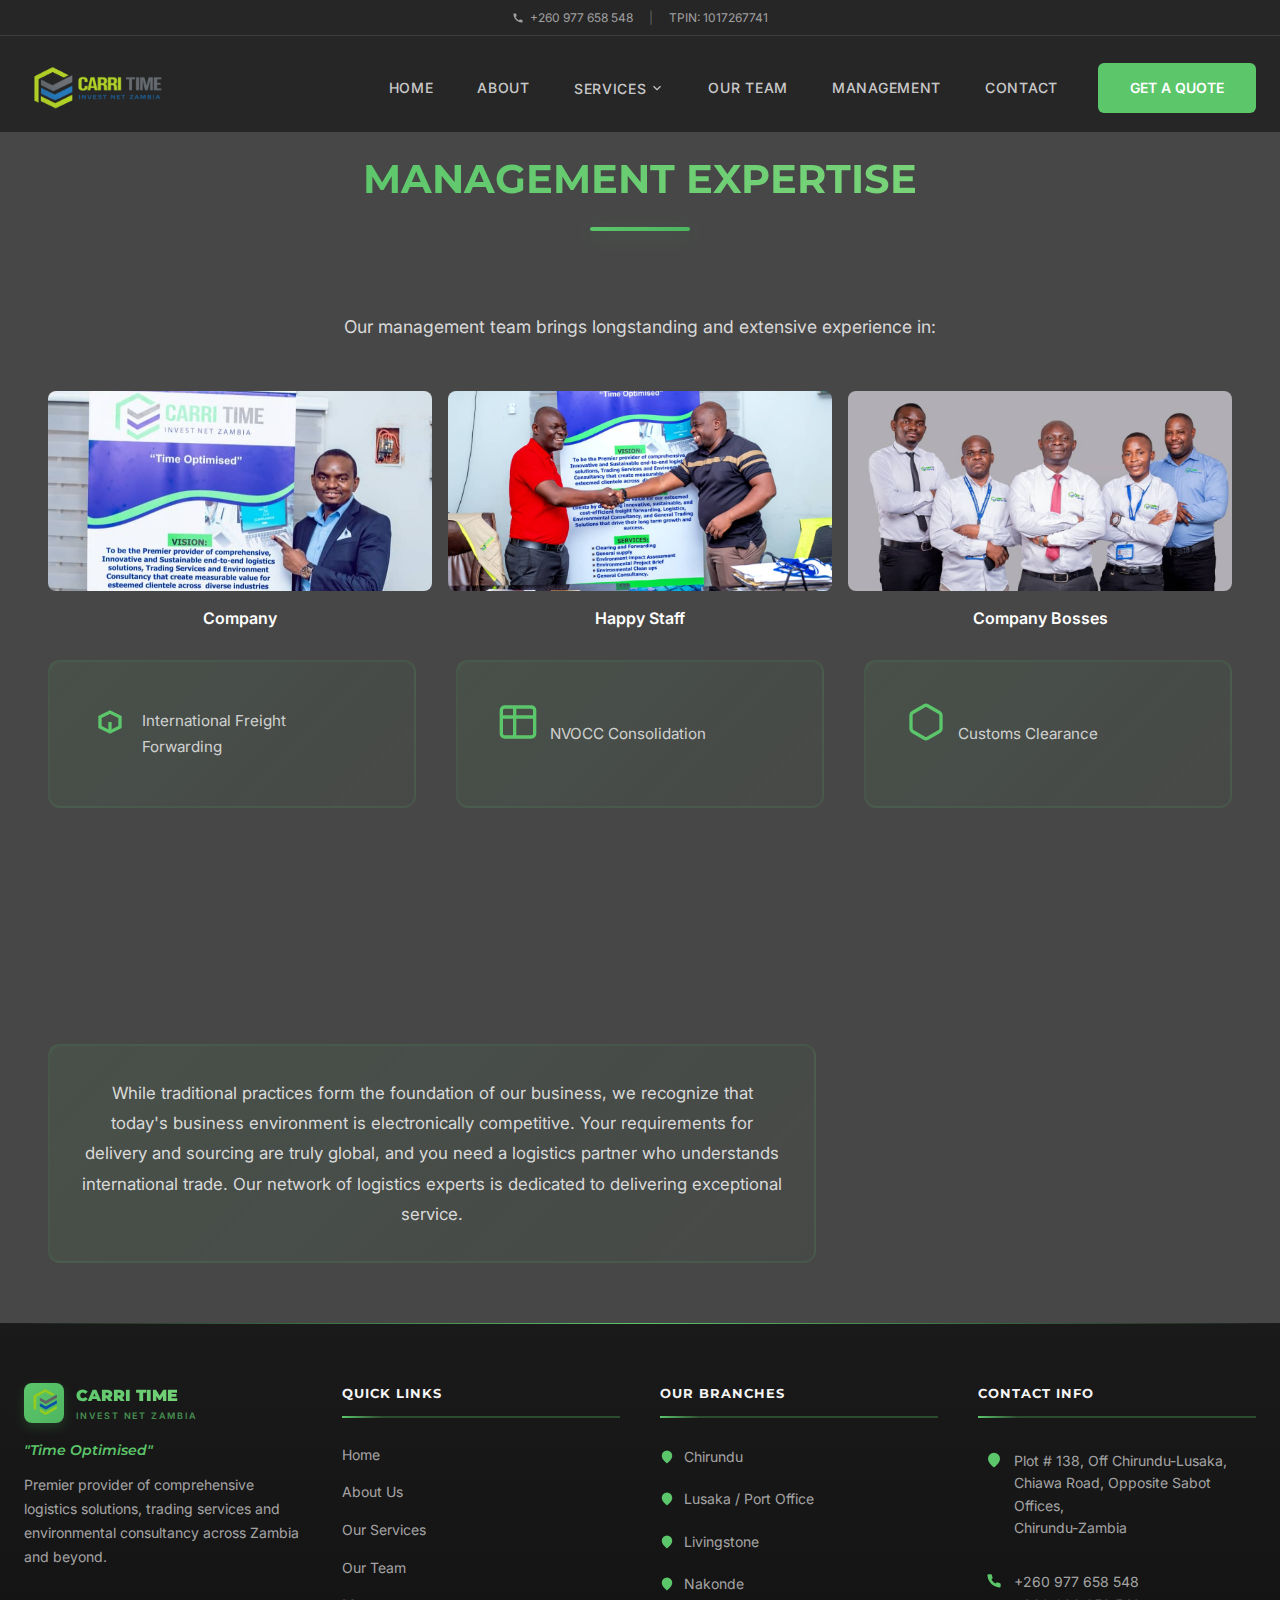
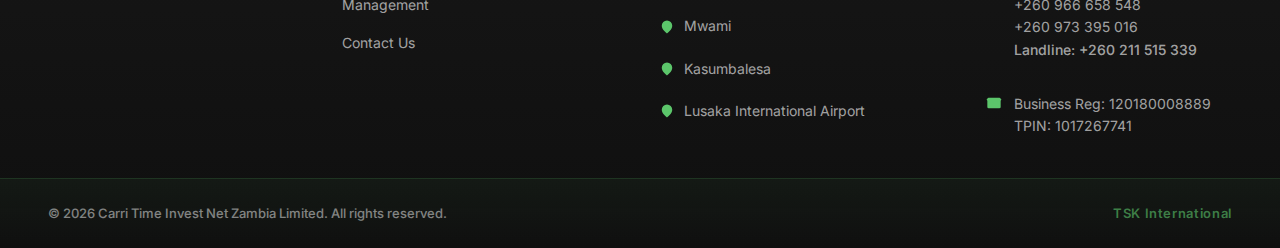
<file: management.html>
<!DOCTYPE html>
<html lang="en">
<head>
    <meta charset="UTF-8">
    <meta name="viewport" content="width=device-width, initial-scale=1.0">
    <title>Management - Carri Time | Logistics Solutions | Zambia</title>
    <meta name="description" content="Meet the experienced management team at Carri Time Invest Net Zambia Limited with extensive expertise in international freight forwarding and logistics." />
    <meta name="author" content="Carri Time Invest Net Zambia Limited" />

    <meta property="og:title" content="Management - Carri Time Invest Net Zambia Limited" />
    <meta property="og:description" content="Premier logistics solutions provider in Zambia — Time Optimised" />
    <meta property="og:type" content="website" />

    <meta name="twitter:card" content="summary_large_image" />
    <meta name="twitter:site" content="@CarriTime" />
    
    <link rel="stylesheet" href="styles.css">
    <link rel="icon" href="src/assets/favicon/favicon.png" type="image/png">
    <link rel="preconnect" href="https://fonts.googleapis.com">
    <link rel="preconnect" href="https://fonts.gstatic.com" crossorigin>
    <link href="https://fonts.googleapis.com/css2?family=Montserrat:wght@400;500;600;700;800;900&family=Inter:wght@300;400;500;600;700&display=swap" rel="stylesheet">
</head>
<body>
    <!-- Navigation -->
    <nav id="navbar" class="navbar">
        <!-- Top bar -->
        <div class="navbar-topbar hidden-mobile">
            <div class="container">
                <div class="navbar-topbar-content">
                    <a href="tel:+260977658548" class="navbar-topbar-link">
                        <svg class="icon-phone" viewBox="0 0 24 24" fill="currentColor">
                            <path d="M20.01 15.38c-1.23 0-2.42-.2-3.53-.56-.35-.12-.74-.03-1.01.24l-1.57 1.97c-2.83-1.35-5.48-3.9-6.89-6.83l1.95-1.66c.27-.28.35-.67.24-1.02-.37-1.11-.56-2.3-.56-3.53 0-.54-.45-.99-.99-.99H4.19C3.65 3 3 3.24 3 3.99 3 13.28 10.73 21 20.01 21c.71 0 .99-.63.99-1.18v-3.45c0-.54-.45-.99-.99-.99z"/>
                        </svg>
                        +260 977 658 548
                    </a>
                    <span class="navbar-topbar-divider">|</span>
                    <span class="navbar-topbar-info">TPIN: 1017267741</span>
                </div>
            </div>
        </div>

        <!-- Main navbar -->
        <div class="navbar-main">
            <div class="container">
                <div class="navbar-content">
                    <!-- Logo -->
                    <a href="index.html" class="navbar-logo">
                        <img src="src/assets/logo.png" alt="Carri Time Invest Net Zambia" class="navbar-logo-image">
                    </a>

                    <!-- Desktop Menu -->
                    <ul class="navbar-menu hidden-mobile">
                        <li><a href="index.html" class="navbar-menu-link">Home</a></li>
                        <li><a href="about.html" class="navbar-menu-link">About</a></li>
                        <li class="navbar-menu-dropdown">
                            <button id="services-toggle" class="navbar-menu-link navbar-dropdown-toggle" aria-expanded="false" aria-controls="services-menu">
                                Services
                                <svg class="icon-chevron" viewBox="0 0 24 24" fill="none" stroke="currentColor" stroke-width="2">
                                    <polyline points="6 9 12 15 18 9"></polyline>
                                </svg>
                            </button>
                            <div id="services-menu" class="navbar-dropdown-menu" role="menu" aria-labelledby="services-toggle">
                                <div class="navbar-dropdown-header">
                                    <p class="navbar-dropdown-title">Our Services</p>
                                </div>
                                <a href="index.html#services" class="navbar-dropdown-item">International Freight Forwarding</a>
                                <a href="index.html#services" class="navbar-dropdown-item">Custom Clearance & Warehousing</a>
                                <a href="index.html#services" class="navbar-dropdown-item">Container Groupage Services</a>
                                <a href="index.html#services" class="navbar-dropdown-item">Multi-Modal Transport</a>
                                <a href="index.html#services" class="navbar-dropdown-item">Environmental Consultancy</a>
                                <a href="index.html#services" class="navbar-dropdown-item">General Trading & Supply</a>
                                <a href="index.html#services" class="navbar-dropdown-item">Door-to-Door Transport</a>
                                <a href="index.html#services" class="navbar-dropdown-item">Airfreight Services</a>
                            </div>
                        </li>
                        <li><a href="team.html" class="navbar-menu-link">Our Team</a></li>
                        <li><a href="management.html" class="navbar-menu-link">Management</a></li>
                        <li><a href="contact.html" class="navbar-menu-link">Contact</a></li>
                    </ul>

                    <!-- CTA + Mobile toggle -->
                    <div class="navbar-actions">
                        <a href="contact.html" class="btn btn-primary hidden-mobile">Get a Quote</a>
                        <button id="mobile-menu-toggle" class="navbar-mobile-toggle hidden-desktop" aria-label="Toggle menu" aria-expanded="false">
                            <svg class="icon-hamburger" viewBox="0 0 24 24" width="24" height="24" aria-hidden="true">
                                <line class="line line1" x1="3" y1="6" x2="21" y2="6"></line>
                                <line class="line line2" x1="3" y1="12" x2="21" y2="12"></line>
                                <line class="line line3" x1="3" y1="18" x2="21" y2="18"></line>
                            </svg>
                        </button>
                    </div>
                </div>
            </div>
        </div>

        <!-- Mobile Menu -->
        <div id="mobile-menu" class="navbar-mobile-menu hidden-desktop">
            <ul class="navbar-mobile-items">
                <li><a href="index.html" class="navbar-mobile-link">Home</a></li>
                <li><a href="about.html" class="navbar-mobile-link">About</a></li>
                <li><a href="index.html#services" class="navbar-mobile-link">Services</a></li>
                <li class="navbar-mobile-submenu">
                    <button class="navbar-mobile-submenu-toggle">Services Dropdown</button>
                    <div class="navbar-mobile-submenu-items">
                        <a href="index.html#services" class="navbar-mobile-submenu-link">International Freight Forwarding</a>
                        <a href="index.html#services" class="navbar-mobile-submenu-link">Custom Clearance & Warehousing</a>
                        <a href="index.html#services" class="navbar-mobile-submenu-link">Container Groupage Services</a>
                        <a href="index.html#services" class="navbar-mobile-submenu-link">Multi-Modal Transport</a>
                        <a href="index.html#services" class="navbar-mobile-submenu-link">Environmental Consultancy</a>
                        <a href="index.html#services" class="navbar-mobile-submenu-link">General Trading & Supply</a>
                        <a href="index.html#services" class="navbar-mobile-submenu-link">Door-to-Door Transport</a>
                        <a href="index.html#services" class="navbar-mobile-submenu-link">Airfreight Services</a>
                    </div>
                </li>
                <li><a href="team.html" class="navbar-mobile-link">Our Team</a></li>
                <li><a href="management.html" class="navbar-mobile-link">Management</a></li>
                <li><a href="contact.html" class="navbar-mobile-link">Contact</a></li>
            </ul>
        </div>
    </nav>

    <!-- Management Section -->
    <section id="management" class="section section-dark management-premium">
        <div class="container">
            <div class="management-header">
                <div class="management-header-decoration"></div>
                <h2 class="section-title-large management-title"><span class="text-green-brand">MANAGEMENT</span> EXPERTISE</h2>
                <div class="green-divider management-divider"></div>
            </div>
            <p class="management-intro management-intro-premium">
                Our management team brings longstanding and extensive experience in:
            </p>

            <!-- Management images gallery -->
            <div class="management-gallery" style="display:flex;gap:16px;flex-wrap:wrap;margin:28px 0;justify-content:space-between;">
                <div class="management-image" style="flex:1 1 30%;min-width:180px;text-align:center;">
                    <img src="src/assets/management/company.jpeg" alt="Company" style="width:100%;height:200px;object-fit:cover;border-radius:8px;">
                    <p style="margin-top:8px;font-weight:600; color: #fff;">Company</p>
                </div>

                <div class="management-image" style="flex:1 1 30%;min-width:180px;text-align:center;">
                    <img src="src/assets/management/happy.jpeg" alt="Happy staff" style="width:100%;height:200px;object-fit:cover;border-radius:8px;">
                    <p style="margin-top:8px;font-weight:600; color: #fff;">Happy Staff</p>
                </div>

                <div class="management-image" style="flex:1 1 30%;min-width:180px;text-align:center;">
                    <img src="src/assets/management/boss.jpeg" alt="Company bosses" style="width:100%;height:200px;object-fit:cover;border-radius:8px;">
                    <p style="margin-top:8px;font-weight:600; color: #fff;">Company Bosses</p>
                </div>
            </div>

            <div class="management-grid management-grid-premium">
                <div class="management-item management-item-premium">
                    <div class="management-item-icon">
                        <svg viewBox="0 0 24 24" fill="none" stroke="currentColor" stroke-width="2">
                            <path d="M6 9l6-3 6 3v6l-6 3-6-3v-6z"></path><path d="M12 12v6"></path>
                        </svg>
                    </div>
                    <p class="management-text">International Freight Forwarding</p>
                    <div class="management-item-accent"></div>
                </div>
                <div class="management-item management-item-premium">
                    <div class="management-item-icon">
                        <svg viewBox="0 0 24 24" fill="none" stroke="currentColor" stroke-width="2">
                            <rect x="2" y="3" width="20" height="18" rx="2"></rect><path d="M2 9h20M10 3v18"></path>
                        </svg>
                    </div>
                    <p class="management-text">NVOCC Consolidation</p>
                    <div class="management-item-accent"></div>
                </div>
                <div class="management-item management-item-premium">
                    <div class="management-item-icon">
                        <svg viewBox="0 0 24 24" fill="none" stroke="currentColor" stroke-width="2">
                            <path d="M21 8a2 2 0 00-1-1.73l-7-4a2 2 0 00-2 0l-7 4A2 2 0 003 8v8a2 2 0 001 1.73l7 4a2 2 0 002 0l7-4A2 2 0 0021 16z"></path>
                        </svg>
                    </div>
                    <p class="management-text">Customs Clearance</p>
                    <div class="management-item-accent"></div>
                </div>
                <div class="management-item management-item-premium">
                    <div class="management-item-icon">
                        <svg viewBox="0 0 24 24" fill="none" stroke="currentColor" stroke-width="2">
                            <path d="M12 2L2 7l10 5 10-5-10-5z"></path><path d="M2 17l10 5 10-5M2 12l10 5 10-5"></path>
                        </svg>
                    </div>
                    <p class="management-text">Transportation and Warehousing</p>
                    <div class="management-item-accent"></div>
                </div>
                <div class="management-item management-item-premium">
                    <div class="management-item-icon">
                        <svg viewBox="0 0 24 24" fill="none" stroke="currentColor" stroke-width="2">
                            <path d="M3 9l9-7 9 7v11a2 2 0 01-2 2H5a2 2 0 01-2-2z"></path><path d="M9 22V12h6v10"></path>
                        </svg>
                    </div>
                    <p class="management-text">Courier Services</p>
                    <div class="management-item-accent"></div>
                </div>
                <div class="management-item management-item-premium">
                    <div class="management-item-icon">
                        <svg viewBox="0 0 24 24" fill="none" stroke="currentColor" stroke-width="2">
                            <circle cx="12" cy="12" r="1"></circle><path d="M12 1v22M4.22 4.22l15.56 15.56M1 12h22M4.22 19.78l15.56-15.56"></path>
                        </svg>
                    </div>
                    <p class="management-text">Ship Agency</p>
                    <div class="management-item-accent"></div>
                </div>
            </div>

            <p class="management-conclusion management-conclusion-premium">
                While traditional practices form the foundation of our business, we
                recognize that today's business environment is electronically
                competitive. Your requirements for delivery and sourcing are truly
                global, and you need a logistics partner who understands
                international trade. Our network of logistics experts is dedicated
                to delivering exceptional service.
            </p>
        </div>
    </section>

    <!-- Footer -->
    <footer class="footer">
        <div class="container">
            <div class="footer-grid">
                <div class="footer-brand">
                    <div class="footer-logo">
                        <div class="footer-logo-icon">
                            <img src="src/assets/logo-icon.png" alt="Carri Time Logo" class="footer-logo-icon-img">
                        </div>
                        <div class="footer-logo-text">
                            <p class="footer-logo-name"><span class="text-green-brand">CARRI</span> <span class="text-secondary-foreground">TIME</span></p>
                            <p class="footer-logo-subtitle">INVEST NET ZAMBIA</p>
                        </div>
                    </div>
                    <p class="footer-tagline">"Time Optimised"</p>
                    <p class="footer-description">
                        Premier provider of comprehensive logistics solutions, trading
                        services and environmental consultancy across Zambia and beyond.
                    </p>
                </div>

                <div class="footer-section">
                    <h4 class="footer-heading">Quick Links</h4>
                    <ul class="footer-list">
                        <li><a href="index.html" class="footer-link">Home</a></li>
                        <li><a href="about.html" class="footer-link">About Us</a></li>
                        <li><a href="index.html#services" class="footer-link">Our Services</a></li>
                        <li><a href="team.html" class="footer-link">Our Team</a></li>
                        <li><a href="management.html" class="footer-link">Management</a></li>
                        <li><a href="contact.html" class="footer-link">Contact Us</a></li>
                    </ul>
                </div>

                <div class="footer-section">
                    <h4 class="footer-heading">Our Branches</h4>
                    <ul class="footer-list">
                        <li class="footer-branch">
                            <svg class="footer-branch-icon" viewBox="0 0 24 24" fill="currentColor">
                                <path d="M21 10c0 7-9 13-9 13s-9-6-9-13a9 9 0 0 1 18 0z"></path>
                                <circle cx="12" cy="10" r="3"></circle>
                            </svg>
                            Chirundu
                        </li>
                        <li class="footer-branch">
                            <svg class="footer-branch-icon" viewBox="0 0 24 24" fill="currentColor">
                                <path d="M21 10c0 7-9 13-9 13s-9-6-9-13a9 9 0 0 1 18 0z"></path>
                                <circle cx="12" cy="10" r="3"></circle>
                            </svg>
                            Lusaka / Port Office
                        </li>
                        <li class="footer-branch">
                            <svg class="footer-branch-icon" viewBox="0 0 24 24" fill="currentColor">
                                <path d="M21 10c0 7-9 13-9 13s-9-6-9-13a9 9 0 0 1 18 0z"></path>
                                <circle cx="12" cy="10" r="3"></circle>
                            </svg>
                            Livingstone
                        </li>
                        <li class="footer-branch">
                            <svg class="footer-branch-icon" viewBox="0 0 24 24" fill="currentColor">
                                <path d="M21 10c0 7-9 13-9 13s-9-6-9-13a9 9 0 0 1 18 0z"></path>
                                <circle cx="12" cy="10" r="3"></circle>
                            </svg>
                            Nakonde
                        </li>
                        <li class="footer-branch">
                            <svg class="footer-branch-icon" viewBox="0 0 24 24" fill="currentColor">
                                <path d="M21 10c0 7-9 13-9 13s-9-6-9-13a9 9 0 0 1 18 0z"></path>
                                <circle cx="12" cy="10" r="3"></circle>
                            </svg>
                            Mwami
                        </li>
                        <li class="footer-branch">
                            <svg class="footer-branch-icon" viewBox="0 0 24 24" fill="currentColor">
                                <path d="M21 10c0 7-9 13-9 13s-9-6-9-13a9 9 0 0 1 18 0z"></path>
                                <circle cx="12" cy="10" r="3"></circle>
                            </svg>
                            Kasumbalesa
                        </li>
                        <li class="footer-branch">
                            <svg class="footer-branch-icon" viewBox="0 0 24 24" fill="currentColor">
                                <path d="M21 10c0 7-9 13-9 13s-9-6-9-13a9 9 0 0 1 18 0z"></path>
                                <circle cx="12" cy="10" r="3"></circle>
                            </svg>
                            Lusaka International Airport
                        </li>
                    </ul>
                </div>

                <div class="footer-section">
                    <h4 class="footer-heading">Contact Info</h4>
                    <div class="footer-contact">
                        <div class="footer-contact-item">
                            <svg class="footer-contact-icon" viewBox="0 0 24 24" fill="currentColor">
                                <path d="M21 10c0 7-9 13-9 13s-9-6-9-13a9 9 0 0 1 18 0z"></path>
                                <circle cx="12" cy="10" r="3"></circle>
                            </svg>
                            <p>
                                Plot # 138, Off Chirundu-Lusaka,<br>
                                Chiawa Road, Opposite Sabot Offices,<br>
                                Chirundu-Zambia
                            </p>
                        </div>
                        <div class="footer-contact-item">
                            <svg class="footer-contact-icon" viewBox="0 0 24 24" fill="currentColor">
                                <path d="M22 16.92v3a2 2 0 0 1-2.18 2 19.79 19.79 0 0 1-8.63-3.07 19.5 19.5 0 0 1-6-6 19.79 19.79 0 0 1-3.07-8.67A2 2 0 0 1 4.11 2h3a2 2 0 0 1 2 1.72 12.84 12.84 0 0 0 .7 2.81 2 2 0 0 1-.45 2.11L8.09 9.91a16 16 0 0 0 6 6l1.27-1.27a2 2 0 0 1 2.11-.45 12.84 12.84 0 0 0 2.81.7A2 2 0 0 1 22 16.92z"></path>
                            </svg>
                            <div>
                                <p>+260 977 658 548</p>
                                <p>+260 966 658 548</p>
                                <p>+260 973 395 016</p>
                                <p class="footer-contact-landline">Landline: +260 211 515 339</p>
                            </div>
                        </div>
                        <div class="footer-contact-item">
                            <svg class="footer-contact-icon" viewBox="0 0 24 24" fill="currentColor">
                                <rect x="2" y="4" width="20" height="16" rx="2"></rect>
                                <path d="m22 7-10 5L2 7" fill="none" stroke="currentColor" stroke-width="2" stroke-linecap="round" stroke-linejoin="round"></path>
                            </svg>
                            <div>
                                <p>Business Reg: 120180008889</p>
                                <p>TPIN: 1017267741</p>
                            </div>
                        </div>
                    </div>
                </div>
            </div>
        </div>

        <!-- Footer Bottom -->
        <div class="footer-bottom">
            <div class="container">
                <p class="footer-copyright">
                    © <span id="year"></span> Carri Time Invest Net Zambia Limited.
                    All rights reserved.
                </p>
                <p class="footer-attribution">TSK International</p>
            </div>
        </div>
    </footer>

    <script src="script.js"></script>
</body>
</html>
</file>
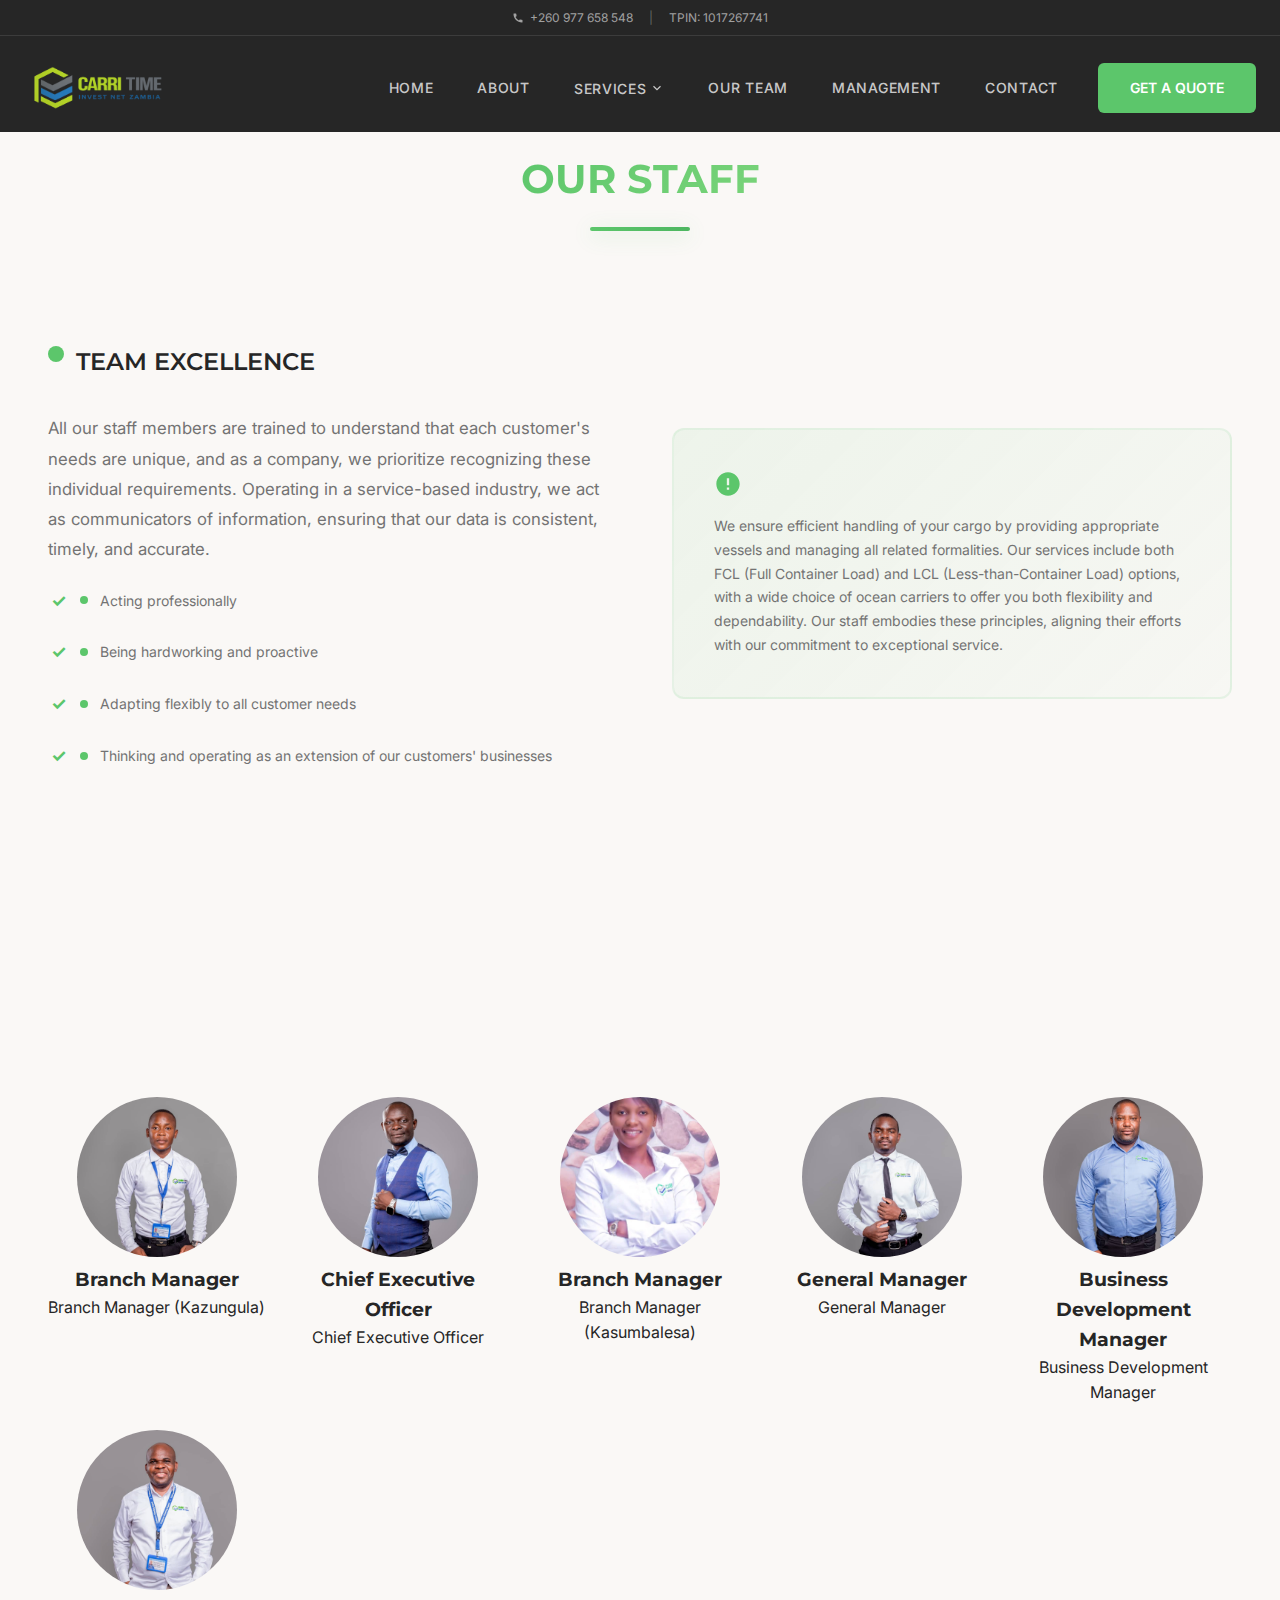
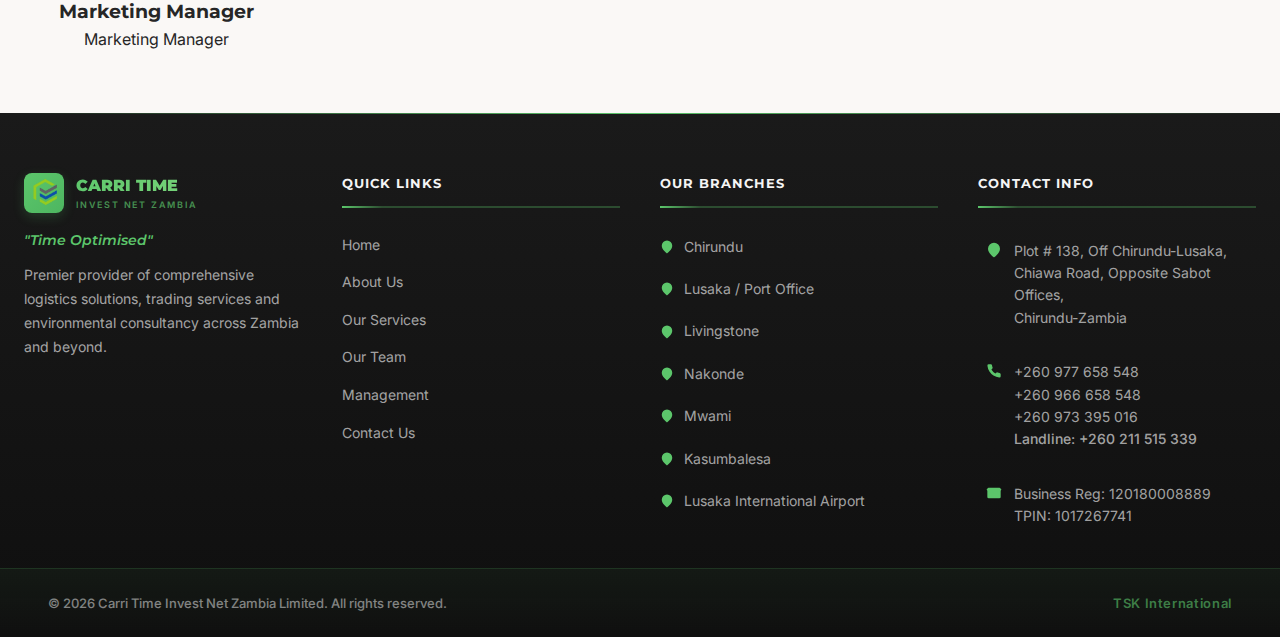
<file: team.html>
<!DOCTYPE html>
<html lang="en">
<head>
    <meta charset="UTF-8">
    <meta name="viewport" content="width=device-width, initial-scale=1.0">
    <title>Our Team - Carri Time | Logistics Solutions | Zambia</title>
    <meta name="description" content="Meet the dedicated team at Carri Time Invest Net Zambia Limited, trained professionals committed to exceptional logistics service." />
    <meta name="author" content="Carri Time Invest Net Zambia Limited" />

    <meta property="og:title" content="Our Team - Carri Time Invest Net Zambia Limited" />
    <meta property="og:description" content="Premier logistics solutions provider in Zambia — Time Optimised" />
    <meta property="og:type" content="website" />

    <meta name="twitter:card" content="summary_large_image" />
    <meta name="twitter:site" content="@CarriTime" />
    
    <link rel="stylesheet" href="styles.css">
    <link rel="icon" href="src/assets/favicon/favicon.png" type="image/png">
    <link rel="preconnect" href="https://fonts.googleapis.com">
    <link rel="preconnect" href="https://fonts.gstatic.com" crossorigin>
    <link href="https://fonts.googleapis.com/css2?family=Montserrat:wght@400;500;600;700;800;900&family=Inter:wght@300;400;500;600;700&display=swap" rel="stylesheet">
</head>
<body>
    <!-- Navigation -->
    <nav id="navbar" class="navbar">
        <!-- Top bar -->
        <div class="navbar-topbar hidden-mobile">
            <div class="container">
                <div class="navbar-topbar-content">
                    <a href="tel:+260977658548" class="navbar-topbar-link">
                        <svg class="icon-phone" viewBox="0 0 24 24" fill="currentColor">
                            <path d="M20.01 15.38c-1.23 0-2.42-.2-3.53-.56-.35-.12-.74-.03-1.01.24l-1.57 1.97c-2.83-1.35-5.48-3.9-6.89-6.83l1.95-1.66c.27-.28.35-.67.24-1.02-.37-1.11-.56-2.3-.56-3.53 0-.54-.45-.99-.99-.99H4.19C3.65 3 3 3.24 3 3.99 3 13.28 10.73 21 20.01 21c.71 0 .99-.63.99-1.18v-3.45c0-.54-.45-.99-.99-.99z"/>
                        </svg>
                        +260 977 658 548
                    </a>
                    <span class="navbar-topbar-divider">|</span>
                    <span class="navbar-topbar-info">TPIN: 1017267741</span>
                </div>
            </div>
        </div>

        <!-- Main navbar -->
        <div class="navbar-main">
            <div class="container">
                <div class="navbar-content">
                    <!-- Logo -->
                    <a href="index.html" class="navbar-logo">
                        <img src="src/assets/logo.png" alt="Carri Time Invest Net Zambia" class="navbar-logo-image">
                    </a>

                    <!-- Desktop Menu -->
                    <ul class="navbar-menu hidden-mobile">
                        <li><a href="index.html" class="navbar-menu-link">Home</a></li>
                        <li><a href="about.html" class="navbar-menu-link">About</a></li>
                        <li class="navbar-menu-dropdown">
                            <button id="services-toggle" class="navbar-menu-link navbar-dropdown-toggle" aria-expanded="false" aria-controls="services-menu">
                                Services
                                <svg class="icon-chevron" viewBox="0 0 24 24" fill="none" stroke="currentColor" stroke-width="2">
                                    <polyline points="6 9 12 15 18 9"></polyline>
                                </svg>
                            </button>
                            <div id="services-menu" class="navbar-dropdown-menu" role="menu" aria-labelledby="services-toggle">
                                <div class="navbar-dropdown-header">
                                    <p class="navbar-dropdown-title">Our Services</p>
                                </div>
                                <a href="index.html#services" class="navbar-dropdown-item">International Freight Forwarding</a>
                                <a href="index.html#services" class="navbar-dropdown-item">Custom Clearance & Warehousing</a>
                                <a href="index.html#services" class="navbar-dropdown-item">Container Groupage Services</a>
                                <a href="index.html#services" class="navbar-dropdown-item">Multi-Modal Transport</a>
                                <a href="index.html#services" class="navbar-dropdown-item">Environmental Consultancy</a>
                                <a href="index.html#services" class="navbar-dropdown-item">General Trading & Supply</a>
                                <a href="index.html#services" class="navbar-dropdown-item">Door-to-Door Transport</a>
                                <a href="index.html#services" class="navbar-dropdown-item">Airfreight Services</a>
                            </div>
                        </li>
                        <li><a href="team.html" class="navbar-menu-link">Our Team</a></li>
                        <li><a href="management.html" class="navbar-menu-link">Management</a></li>
                        <li><a href="contact.html" class="navbar-menu-link">Contact</a></li>
                    </ul>

                    <!-- CTA + Mobile toggle -->
                    <div class="navbar-actions">
                        <a href="contact.html" class="btn btn-primary hidden-mobile">Get a Quote</a>
                        <button id="mobile-menu-toggle" class="navbar-mobile-toggle hidden-desktop" aria-label="Toggle menu" aria-expanded="false">
                            <svg class="icon-hamburger" viewBox="0 0 24 24" width="24" height="24" aria-hidden="true">
                                <line class="line line1" x1="3" y1="6" x2="21" y2="6"></line>
                                <line class="line line2" x1="3" y1="12" x2="21" y2="12"></line>
                                <line class="line line3" x1="3" y1="18" x2="21" y2="18"></line>
                            </svg>
                        </button>
                    </div>
                </div>
            </div>
        </div>

        <!-- Mobile Menu -->
        <div id="mobile-menu" class="navbar-mobile-menu hidden-desktop">
            <ul class="navbar-mobile-items">
                <li><a href="index.html" class="navbar-mobile-link">Home</a></li>
                <li><a href="about.html" class="navbar-mobile-link">About</a></li>
                <li><a href="index.html#services" class="navbar-mobile-link">Services</a></li>
                <li class="navbar-mobile-submenu">
                    <button class="navbar-mobile-submenu-toggle">Services Dropdown</button>
                    <div class="navbar-mobile-submenu-items">
                        <a href="index.html#services" class="navbar-mobile-submenu-link">International Freight Forwarding</a>
                        <a href="index.html#services" class="navbar-mobile-submenu-link">Custom Clearance & Warehousing</a>
                        <a href="index.html#services" class="navbar-mobile-submenu-link">Container Groupage Services</a>
                        <a href="index.html#services" class="navbar-mobile-submenu-link">Multi-Modal Transport</a>
                        <a href="index.html#services" class="navbar-mobile-submenu-link">Environmental Consultancy</a>
                        <a href="index.html#services" class="navbar-mobile-submenu-link">General Trading & Supply</a>
                        <a href="index.html#services" class="navbar-mobile-submenu-link">Door-to-Door Transport</a>
                        <a href="index.html#services" class="navbar-mobile-submenu-link">Airfreight Services</a>
                    </div>
                </li>
                <li><a href="team.html" class="navbar-mobile-link">Our Team</a></li>
                <li><a href="management.html" class="navbar-mobile-link">Management</a></li>
                <li><a href="contact.html" class="navbar-mobile-link">Contact</a></li>
            </ul>
        </div>
    </nav>

    <!-- Staff & Management Section -->
    <section id="team" class="section section-light team-premium">
        <div class="container">
            <div class="team-header">
                <div class="team-header-decoration"></div>
                <h2 class="section-title team-title">OUR <span class="text-green-brand">STAFF</span></h2>
                <div class="green-divider team-divider"></div>
            </div>

            <div class="staff-grid">
                <div class="staff-content">
                    <div class="staff-header">
                        <div class="staff-dot"></div>
                        <h3 class="staff-title-sub">TEAM EXCELLENCE</h3>
                    </div>
                    <p class="staff-text staff-text-premium">
                        All our staff members are trained to understand that each
                        customer's needs are unique, and as a company, we prioritize
                        recognizing these individual requirements. Operating in a
                        service-based industry, we act as communicators of information,
                        ensuring that our data is consistent, timely, and accurate.
                    </p>
                    <ul class="staff-points">
                        <li class="staff-point staff-point-premium">
                            <span class="staff-point-icon">✓</span>
                            Acting professionally
                        </li>
                        <li class="staff-point staff-point-premium">
                            <span class="staff-point-icon">✓</span>
                            Being hardworking and proactive
                        </li>
                        <li class="staff-point staff-point-premium">
                            <span class="staff-point-icon">✓</span>
                            Adapting flexibly to all customer needs
                        </li>
                        <li class="staff-point staff-point-premium">
                            <span class="staff-point-icon">✓</span>
                            Thinking and operating as an extension of our customers' businesses
                        </li>
                    </ul>
                </div>

                <div class="staff-box staff-box-premium">
                    <div class="staff-box-icon">
                        <svg viewBox="0 0 24 24" fill="currentColor">
                            <path d="M12 2C6.48 2 2 6.48 2 12s4.48 10 10 10 10-4.48 10-10S17.52 2 12 2zm1 15h-2v-2h2v2zm0-4h-2V7h2v6z"></path>
                        </svg>
                    </div>
                    <p class="staff-box-text">
                        We ensure efficient handling of your cargo by providing
                        appropriate vessels and managing all related formalities. Our
                        services include both FCL (Full Container Load) and LCL
                        (Less-than-Container Load) options, with a wide choice of ocean
                        carriers to offer you both flexibility and dependability. Our
                        staff embodies these principles, aligning their efforts with our
                        commitment to exceptional service.
                    </p>
                </div>
            </div>
        </div>
    </section>

    <!-- Team Members Section -->
    <section class="section section-light team-members-section">
        <div class="container">
            <div class="section-header">
                <h2 class="section-title">MEET THE <span class="text-green-brand">TEAM</span></h2>
                <div class="green-divider"></div>
                <p class="section-subtitle">Our people drive our success. Meet the team leading Carri Time.</p>
            </div>

            <div class="team-grid" style="display:grid;grid-template-columns:repeat(auto-fit,minmax(200px,1fr));gap:24px;margin-top:24px;">
                <div class="team-card" style="text-align:center;">
                    <img src="src/assets/team/Branch Manager Kazungula.jpeg" alt="Branch Manager (Kazungula)" class="team-photo" style="width:160px;height:160px;object-fit:cover;border-radius:999px;">
                    <h3 class="team-name">Branch Manager</h3>
                    <p class="team-role">Branch Manager (Kazungula)</p>
                </div>

                <div class="team-card" style="text-align:center;">
                    <img src="src/assets/team/Chief Executive.jpeg" alt="Chief Executive Officer" class="team-photo" style="width:160px;height:160px;object-fit:cover;border-radius:999px;">
                    <h3 class="team-name">Chief Executive Officer</h3>
                    <p class="team-role">Chief Executive Officer</p>
                </div>

                <div class="team-card" style="text-align:center;">
                    <img src="src/assets/team/Branch Manager Kasumbalesa.jpeg" alt="Branch Manager (Kasumbalesa)" class="team-photo" style="width:160px;height:160px;object-fit:cover;border-radius:999px;">
                    <h3 class="team-name">Branch Manager</h3>
                    <p class="team-role">Branch Manager (Kasumbalesa)</p>
                </div>

                <div class="team-card" style="text-align:center;">
                    <img src="src/assets/team/General Manager.jpeg" alt="General Manager" class="team-photo" style="width:160px;height:160px;object-fit:cover;border-radius:999px;">
                    <h3 class="team-name">General Manager</h3>
                    <p class="team-role">General Manager</p>
                </div>

                <div class="team-card" style="text-align:center;">
                    <img src="src/assets/team/Business Development Manager.jpeg" alt="Business Development Manager" class="team-photo" style="width:160px;height:160px;object-fit:cover;border-radius:999px;">
                    <h3 class="team-name">Business Development Manager</h3>
                    <p class="team-role">Business Development Manager</p>
                </div>

                <div class="team-card" style="text-align:center;">
                    <img src="src/assets/team/Marketing Manager.jpeg" alt="Marketing Manager" class="team-photo" style="width:160px;height:160px;object-fit:cover;border-radius:999px;">
                    <h3 class="team-name">Marketing Manager</h3>
                    <p class="team-role">Marketing Manager</p>
                </div>
            </div>
        </div>
    </section>

    <!-- Footer -->
    <footer class="footer">
        <div class="container">
            <div class="footer-grid">
                <div class="footer-brand">
                    <div class="footer-logo">
                        <div class="footer-logo-icon">
                            <img src="src/assets/logo-icon.png" alt="Carri Time Logo" class="footer-logo-icon-img">
                        </div>
                        <div class="footer-logo-text">
                            <p class="footer-logo-name"><span class="text-green-brand">CARRI</span> <span class="text-secondary-foreground">TIME</span></p>
                            <p class="footer-logo-subtitle">INVEST NET ZAMBIA</p>
                        </div>
                    </div>
                    <p class="footer-tagline">"Time Optimised"</p>
                    <p class="footer-description">
                        Premier provider of comprehensive logistics solutions, trading
                        services and environmental consultancy across Zambia and beyond.
                    </p>
                </div>

                <div class="footer-section">
                    <h4 class="footer-heading">Quick Links</h4>
                    <ul class="footer-list">
                        <li><a href="index.html" class="footer-link">Home</a></li>
                        <li><a href="about.html" class="footer-link">About Us</a></li>
                        <li><a href="index.html#services" class="footer-link">Our Services</a></li>
                        <li><a href="team.html" class="footer-link">Our Team</a></li>
                        <li><a href="management.html" class="footer-link">Management</a></li>
                        <li><a href="contact.html" class="footer-link">Contact Us</a></li>
                    </ul>
                </div>

                <div class="footer-section">
                    <h4 class="footer-heading">Our Branches</h4>
                    <ul class="footer-list">
                        <li class="footer-branch">
                            <svg class="footer-branch-icon" viewBox="0 0 24 24" fill="currentColor">
                                <path d="M21 10c0 7-9 13-9 13s-9-6-9-13a9 9 0 0 1 18 0z"></path>
                                <circle cx="12" cy="10" r="3"></circle>
                            </svg>
                            Chirundu
                        </li>
                        <li class="footer-branch">
                            <svg class="footer-branch-icon" viewBox="0 0 24 24" fill="currentColor">
                                <path d="M21 10c0 7-9 13-9 13s-9-6-9-13a9 9 0 0 1 18 0z"></path>
                                <circle cx="12" cy="10" r="3"></circle>
                            </svg>
                            Lusaka / Port Office
                        </li>
                        <li class="footer-branch">
                            <svg class="footer-branch-icon" viewBox="0 0 24 24" fill="currentColor">
                                <path d="M21 10c0 7-9 13-9 13s-9-6-9-13a9 9 0 0 1 18 0z"></path>
                                <circle cx="12" cy="10" r="3"></circle>
                            </svg>
                            Livingstone
                        </li>
                        <li class="footer-branch">
                            <svg class="footer-branch-icon" viewBox="0 0 24 24" fill="currentColor">
                                <path d="M21 10c0 7-9 13-9 13s-9-6-9-13a9 9 0 0 1 18 0z"></path>
                                <circle cx="12" cy="10" r="3"></circle>
                            </svg>
                            Nakonde
                        </li>
                        <li class="footer-branch">
                            <svg class="footer-branch-icon" viewBox="0 0 24 24" fill="currentColor">
                                <path d="M21 10c0 7-9 13-9 13s-9-6-9-13a9 9 0 0 1 18 0z"></path>
                                <circle cx="12" cy="10" r="3"></circle>
                            </svg>
                            Mwami
                        </li>
                        <li class="footer-branch">
                            <svg class="footer-branch-icon" viewBox="0 0 24 24" fill="currentColor">
                                <path d="M21 10c0 7-9 13-9 13s-9-6-9-13a9 9 0 0 1 18 0z"></path>
                                <circle cx="12" cy="10" r="3"></circle>
                            </svg>
                            Kasumbalesa
                        </li>
                        <li class="footer-branch">
                            <svg class="footer-branch-icon" viewBox="0 0 24 24" fill="currentColor">
                                <path d="M21 10c0 7-9 13-9 13s-9-6-9-13a9 9 0 0 1 18 0z"></path>
                                <circle cx="12" cy="10" r="3"></circle>
                            </svg>
                            Lusaka International Airport
                        </li>
                    </ul>
                </div>

                <div class="footer-section">
                    <h4 class="footer-heading">Contact Info</h4>
                    <div class="footer-contact">
                        <div class="footer-contact-item">
                            <svg class="footer-contact-icon" viewBox="0 0 24 24" fill="currentColor">
                                <path d="M21 10c0 7-9 13-9 13s-9-6-9-13a9 9 0 0 1 18 0z"></path>
                                <circle cx="12" cy="10" r="3"></circle>
                            </svg>
                            <p>
                                Plot # 138, Off Chirundu-Lusaka,<br>
                                Chiawa Road, Opposite Sabot Offices,<br>
                                Chirundu-Zambia
                            </p>
                        </div>
                        <div class="footer-contact-item">
                            <svg class="footer-contact-icon" viewBox="0 0 24 24" fill="currentColor">
                                <path d="M22 16.92v3a2 2 0 0 1-2.18 2 19.79 19.79 0 0 1-8.63-3.07 19.5 19.5 0 0 1-6-6 19.79 19.79 0 0 1-3.07-8.67A2 2 0 0 1 4.11 2h3a2 2 0 0 1 2 1.72 12.84 12.84 0 0 0 .7 2.81 2 2 0 0 1-.45 2.11L8.09 9.91a16 16 0 0 0 6 6l1.27-1.27a2 2 0 0 1 2.11-.45 12.84 12.84 0 0 0 2.81.7A2 2 0 0 1 22 16.92z"></path>
                            </svg>
                            <div>
                                <p>+260 977 658 548</p>
                                <p>+260 966 658 548</p>
                                <p>+260 973 395 016</p>
                                <p class="footer-contact-landline">Landline: +260 211 515 339</p>
                            </div>
                        </div>
                        <div class="footer-contact-item">
                            <svg class="footer-contact-icon" viewBox="0 0 24 24" fill="currentColor">
                                <rect x="2" y="4" width="20" height="16" rx="2"></rect>
                                <path d="m22 7-10 5L2 7" fill="none" stroke="currentColor" stroke-width="2" stroke-linecap="round" stroke-linejoin="round"></path>
                            </svg>
                            <div>
                                <p>Business Reg: 120180008889</p>
                                <p>TPIN: 1017267741</p>
                            </div>
                        </div>
                    </div>
                </div>
            </div>
        </div>

        <!-- Footer Bottom -->
        <div class="footer-bottom">
            <div class="container">
                <p class="footer-copyright">
                    © <span id="year"></span> Carri Time Invest Net Zambia Limited.
                    All rights reserved.
                </p>
                <p class="footer-attribution">TSK International</p>
            </div>
        </div>
    </footer>

    <script src="script.js"></script>
</body>
</html>
</file>
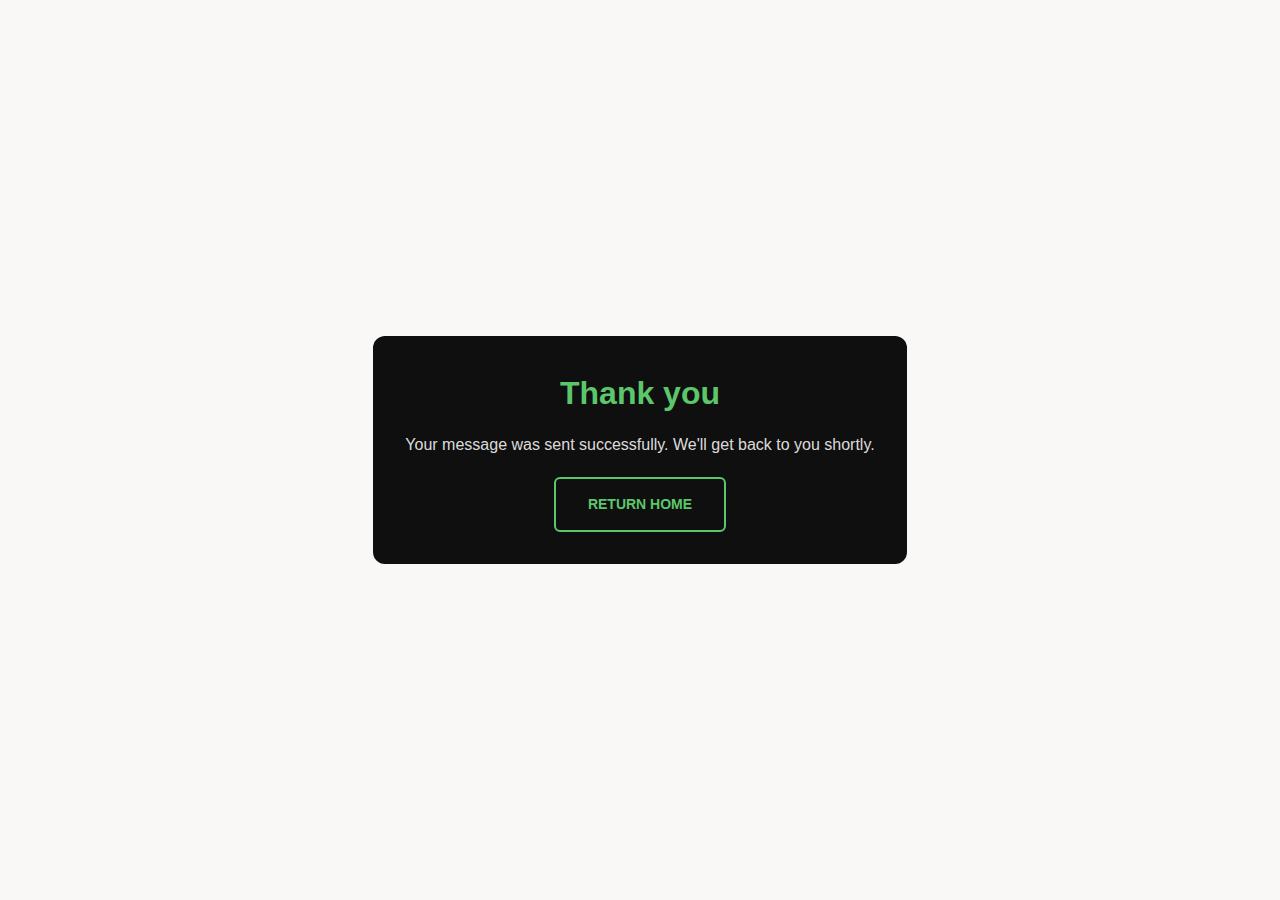
<file: thankyou.html>
<!DOCTYPE html>
<html lang="en">
<head>
  <meta charset="utf-8">
  <meta name="viewport" content="width=device-width,initial-scale=1">
  <title>Thank you — Carri Time</title>
  <link rel="stylesheet" href="styles.css">
</head>
<body>
  <main style="min-height:100vh;display:flex;align-items:center;justify-content:center;padding:24px;">
    <div style="max-width:720px;text-align:center;background:#0f0f0f;padding:32px;border-radius:12px;">
      <h1 style="color:var(--green-brand);margin-bottom:12px;">Thank you</h1>
      <p style="color:rgba(245,245,245,0.9);margin-bottom:20px;">Your message was sent successfully. We'll get back to you shortly.</p>
      <a href="index.html" class="btn btn-secondary">Return Home</a>
    </div>
  </main>
</body>
</html>
</file>
<file: styles.css>
/* Root Variables */
:root {
    --background: #faf8f6;
    --foreground: #262626;
    --card: #ffffff;
    --card-foreground: #262626;
    --popover: #ffffff;
    --popover-foreground: #262626;
    --primary: #5cc66b;
    --primary-foreground: #ffffff;
    --secondary: #4d4d4d;
    --secondary-foreground: #f5f5f5;
    --muted: #ece8e3;
    --muted-foreground: #737373;
    --accent: #5cc66b;
    --accent-foreground: #ffffff;
    --destructive: #ef4444;
    --destructive-foreground: #fafaf9;
    --border: #e0ddd8;
    --input: #e0ddd8;
    --ring: #5cc66b;
    --radius: 0.5rem;
    
    /* Brand colors */
    --charcoal: #474747;
    --charcoal-dark: #333333;
    --charcoal-deeper: #262626;
    --green-brand: #5cc66b;
    --green-light: #7ad47a;
    --green-dark: #4db660;
    --blue-brand: #235623;
    --off-white: #f5f5f5;
    --light-grey: #e5e5e5;
}

/* Global Styles */
* {
    margin: 0;
    padding: 0;
    box-sizing: border-box;
}

html {
    scroll-behavior: smooth;
}

body {
    font-family: 'Inter', sans-serif;
    background-color: var(--background);
    color: var(--foreground);
    line-height: 1.6;
}

h1, h2, h3, h4, h5, h6 {
    font-family: 'Montserrat', sans-serif;
}

a {
    text-decoration: none;
    color: inherit;
}

button {
    cursor: pointer;
    border: none;
    background: none;
    font-family: inherit;
}

/* Utility Classes */
.text-green-brand { color: var(--green-brand); }
.text-secondary-foreground { color: var(--secondary-foreground); }
.text-charcoal { color: var(--charcoal); }

.hidden { display: none; }
.hidden-mobile { display: none; }
.hidden-desktop { display: block; }

/* Note: responsive show/hide rules are defined later (min-width: 768px) */

.container {
    max-width: 1280px;
    margin: 0 auto;
    padding: 0 24px;
}

.container-narrow {
    max-width: 56rem;
}

.green-divider {
    width: 60px;
    height: 3px;
    background-color: var(--green-brand);
    border-radius: 2px;
    margin: 0 auto;
}

/* Buttons */
.btn {
    display: inline-block;
    font-family: 'Inter', sans-serif;
    font-weight: 600;
    padding: 14px 32px;
    border-radius: 6px;
    text-transform: uppercase;
    font-size: 14px;
    transition: all 0.3s ease;
    cursor: pointer;
    border: none;
}

.btn-primary {
    background-color: var(--green-brand);
    color: var(--primary-foreground);
}

.btn-primary:hover {
    background-color: var(--green-dark);
}

.btn-secondary {
    border: 2px solid var(--green-brand);
    color: var(--green-brand);
}

.btn-secondary:hover {
    background-color: var(--green-brand);
    color: var(--primary-foreground);
}

.btn-full {
    width: 100%;
}

/* Navigation */
.navbar {
    position: fixed;
    top: 0;
    left: 0;
    right: 0;
    z-index: 50;
    background-color: var(--charcoal-deeper);
    transition: all 0.5s ease;
}

.navbar.scrolled {
    background-color: rgba(38, 38, 38, 0.97);
    backdrop-filter: blur(1px);
    box-shadow: 0 20px 25px -5px rgba(0, 0, 0, 0.1);
    padding: 8px 0;
}

.navbar-topbar {
    border-bottom: 1px solid rgba(255, 255, 255, 0.1);
    padding: 8px 0;
    margin-bottom: 8px;
}

.navbar-topbar-content {
    display: flex;
    align-items: center;
    justify-content: flex-end;
    gap: 16px;
    font-size: 12px;
}

.navbar-topbar-link {
    display: flex;
    align-items: center;
    gap: 6px;
    color: rgba(245, 245, 245, 0.6);
    transition: color 0.3s ease;
}

.navbar-topbar-link:hover {
    color: var(--green-brand);
}

.icon-phone {
    width: 12px;
    height: 12px;
}

.navbar-topbar-divider {
    color: rgba(245, 245, 245, 0.3);
}

.navbar-topbar-info {
    color: rgba(245, 245, 245, 0.6);
}

.navbar-main {
    padding: 16px 0;
}

.navbar-content {
    display: flex;
    align-items: center;
    justify-content: space-between;
    gap: 24px;
}

.navbar-logo {
    display: flex;
    align-items: center;
    gap: 12px;
    z-index: 10;
    transition: transform 0.3s ease;
}

.navbar-logo:hover {
    transform: scale(1.05);
}

.navbar-logo-image {
    height: 56px;
    width: auto;
    max-width: 240px;
    object-fit: contain;
    transition: all 0.3s ease;
}

.navbar-logo:hover .navbar-logo-image {
    filter: drop-shadow(0 4px 12px rgba(92, 198, 107, 0.3));
}

.navbar-logo-icon {
    width: 40px;
    height: 40px;
    background-color: var(--green-brand);
    border-radius: 6px;
    display: flex;
    align-items: center;
    justify-content: center;
}

.navbar-logo-icon svg {
    width: 24px;
    height: 24px;
}

.navbar-logo-text {
    display: flex;
    flex-direction: column;
    line-height: 1.2;
}

.navbar-logo-name {
    font-family: 'Montserrat', sans-serif;
    font-size: 14px;
    font-weight: 900;
    letter-spacing: 0.05em;
}

.navbar-logo-subtitle {
    font-size: 10px;
    letter-spacing: 0.25em;
    color: rgba(245, 245, 245, 0.6);
    font-weight: 500;
}

.navbar-menu {
    display: flex;
    align-items: center;
    gap: 8px;
    list-style: none;
    flex-grow: 1;
    justify-content: center;
}

.navbar-menu-link {
    font-size: 14px;
    font-weight: 500;
    color: rgba(245, 245, 245, 0.8);
    transition: color 0.3s ease;
    text-transform: uppercase;
    letter-spacing: 0.05em;
    padding: 8px 16px;
    border-radius: 6px;
    display: block;
    background-color: transparent;
}

.navbar-menu-link:hover {
    color: var(--green-brand);
    background-color: rgba(245, 245, 245, 0.05);
}

.navbar-menu-dropdown {
    position: relative;
}

.navbar-dropdown-toggle {
    display: flex;
    align-items: center;
    gap: 4px;
}

.icon-chevron {
    width: 14px;
    height: 14px;
    transition: transform 0.2s ease;
}

.navbar-dropdown-toggle.active .icon-chevron {
    transform: rotate(180deg);
}

/* Desktop hover: show dropdown on hover */
@media (min-width: 768px) {
    .navbar-menu-dropdown:hover .navbar-dropdown-menu {
        opacity: 1;
        visibility: visible;
        transform: translateY(0);
    }

    .navbar-menu-dropdown:hover .navbar-dropdown-toggle .icon-chevron {
        transform: rotate(180deg);
    }
}

.navbar-dropdown-menu {
    position: absolute;
    top: calc(100% + 4px);
    left: 0;
    width: 288px;
    background-color: var(--card);
    border-radius: 8px;
    box-shadow: 0 20px 25px -5px rgba(0, 0, 0, 0.1);
    border: 1px solid var(--border);
    overflow: hidden;
    opacity: 0;
    visibility: hidden;
    transform: translateY(-5px);
    transition: all 0.15s ease;
    z-index: 100;
}

.navbar-dropdown-menu.show {
    opacity: 1;
    visibility: visible;
    transform: translateY(0);
}

.navbar-dropdown-header {
    padding: 8px 16px;
    border-bottom: 1px solid var(--border);
}

.navbar-dropdown-title {
    font-size: 12px;
    font-weight: 700;
    color: var(--green-brand);
    text-transform: uppercase;
    letter-spacing: 0.05em;
}

.navbar-dropdown-item {
    display: block;
    padding: 10px 16px;
    font-size: 14px;
    color: var(--foreground);
    transition: all 0.15s ease;
    border-bottom: none;
}

.navbar-dropdown-item:hover {
    background-color: var(--green-brand);
    color: var(--primary-foreground);
}

.navbar-actions {
    display: flex;
    align-items: center;
    gap: 12px;
}

.navbar-mobile-toggle {
    display: flex;
    align-items: center;
    justify-content: center;
    width: 32px;
    height: 32px;
    color: var(--secondary-foreground);
    background: none;
    border: none;
    cursor: pointer;
    position: relative;
    z-index: 60;
}

.icon-menu,
.icon-close {
    width: 24px;
    height: 24px;
    transition: opacity 0.3s ease;
}

.icon-menu.hidden,
.icon-close.hidden {
    opacity: 0;
    pointer-events: none;
}

.navbar-mobile-menu {
    background-color: var(--charcoal-deeper);
    border-top: 1px solid rgba(255, 255, 255, 0.1);
    max-height: 0;
    overflow: hidden;
    transition: max-height 0.3s ease;
}

/* Animated hamburger -> X */
.icon-hamburger {
    width: 24px;
    height: 24px;
    stroke: currentColor;
    stroke-width: 2;
    stroke-linecap: round;
    fill: none;
}
.icon-hamburger .line {
    transition: transform 0.28s ease, opacity 0.28s ease;
    transform-origin: 50% 50%;
}
.navbar-mobile-toggle.open .icon-hamburger .line1 {
    transform: translateY(6px) rotate(45deg);
}
.navbar-mobile-toggle.open .icon-hamburger .line2 {
    opacity: 0;
    transform: scaleX(0.2);
}
.navbar-mobile-toggle.open .icon-hamburger .line3 {
    transform: translateY(-6px) rotate(-45deg);
}

.navbar-mobile-toggle[aria-expanded="true"] {
    color: var(--green-brand);
}

.navbar-mobile-menu.show {
    max-height: 600px;
}

.navbar-mobile-items {
    list-style: none;
    display: flex;
    flex-direction: column;
    padding: 16px 24px;
}

.navbar-mobile-link {
    display: block;
    padding: 12px 0;
    font-size: 14px;
    font-weight: 500;
    color: rgba(245, 245, 245, 0.8);
    text-transform: uppercase;
    letter-spacing: 0.05em;
    border-bottom: 1px solid rgba(245, 245, 245, 0.05);
    transition: color 0.3s ease;
}

.navbar-mobile-link:hover {
    color: var(--green-brand);
}

.navbar-mobile-submenu {
    position: relative;
}

.navbar-mobile-submenu-toggle {
    width: 100%;
    text-align: left;
    padding: 12px 0;
    font-size: 12px;
    color: rgba(245, 245, 245, 0.5);
    text-transform: uppercase;
    border: none;
    background: none;
    cursor: pointer;
}

.navbar-mobile-submenu-items {
    display: none;
    flex-direction: column;
    padding-left: 16px;
}

.navbar-mobile-submenu.show .navbar-mobile-submenu-items {
    display: flex;
}

.navbar-mobile-submenu-link {
    display: block;
    padding: 8px 0;
    font-size: 12px;
    color: rgba(245, 245, 245, 0.5);
    transition: color 0.3s ease;
}

.navbar-mobile-submenu-link:hover {
    color: var(--green-brand);
}

/* Mobile menu polish */
.navbar-mobile-toggle {
    background: rgba(255,255,255,0.02);
    border-radius: 6px;
    transition: background 0.18s ease, color 0.18s ease;
}
.navbar-mobile-toggle:hover,
.navbar-mobile-toggle:focus {
    background: rgba(92,198,107,0.08);
    color: var(--green-brand);
    outline: none;
}

.navbar-mobile-menu {
    width: 100%;
    box-shadow: 0 10px 30px rgba(0,0,0,0.2);
    padding-bottom: 12px;
}

.navbar-mobile-items {
    padding-left: 0;
}

.navbar-mobile-link {
    padding: 12px 0;
}

/* Ensure hamburger transforms smoothly */
.icon-hamburger .line {
    stroke: currentColor;
}

/* Hero Section */
.hero {
    position: relative;
    min-height: 100vh;
    display: flex;
    align-items: center;
    justify-content: center;
    overflow: hidden;
    margin-top: 60px;
    padding-top: 40px;
    padding-bottom: 40px;
}

.hero-bg {
    position: absolute;
    inset: 0;
    background-size: cover;
    background-position: center;
    background-attachment: fixed;
}

.hero-overlay {
    position: absolute;
    inset: 0;
    background-color: rgba(38, 38, 38, 0.8);
}

.hero-decoration {
    position: absolute;
    top: 80px;
    right: 0;
    width: 160px;
    height: 160px;
    opacity: 0.2;
}

.hero-decoration svg {
    width: 100%;
    height: 100%;
}

.hero-content {
    position: relative;
    z-index: 10;
    text-align: center;
    padding: 0 24px;
    max-width: 1024px;
    margin: 0 auto;
}

.hero-subtitle {
    font-size: 14px;
    font-family: 'Inter', sans-serif;
    letter-spacing: 0.3em;
    color: var(--green-brand);
    text-transform: uppercase;
    margin-bottom: 16px;
}

.hero-title {
    font-size: clamp(2.25rem, 10vw, 3.5rem);
    font-weight: 900;
    color: var(--secondary-foreground);
    line-height: 1.2;
    margin-bottom: 8px;
    letter-spacing: -0.02em;
}

.hero-company {
    font-size: 18px;
    font-weight: 700;
    color: rgba(245, 245, 245, 0.8);
    margin-bottom: 8px;
    letter-spacing: 0.05em;
}

.hero-tagline {
    font-size: 18px;
    font-weight: 500;
    color: var(--green-brand);
    font-style: italic;
    margin-bottom: 32px;
}

.hero-description {
    font-size: 16px;
    color: rgba(245, 245, 245, 0.6);
    max-width: 512px;
    margin: 0 auto 40px;
    line-height: 1.6;
}

.hero-buttons {
    display: flex;
    flex-direction: column;
    gap: 16px;
    justify-content: center;
    align-items: center;
}

@media (min-width: 640px) {
    .hero-buttons {
        flex-direction: row;
    }
}

.scroll-indicator {
    position: absolute;
    bottom: 32px;
    left: 50%;
    transform: translateX(-50%);
    animation: bounce 2s infinite;
}

.scroll-indicator-wheel {
    width: 24px;
    height: 40px;
    border: 2px solid var(--green-brand);
    border-radius: 12px;
    display: flex;
    justify-content: center;
    padding-top: 8px;
    opacity: 0.5;
}

.scroll-indicator-dot {
    width: 4px;
    height: 8px;
    background-color: var(--green-brand);
    border-radius: 2px;
}

@keyframes bounce {
    0%, 100% { transform: translateX(-50%) translateY(0); }
    50% { transform: translateX(-50%) translateY(10px); }
}

/* Sections */
.section {
    padding: 60px 24px;
}

.section-light {
    background-color: var(--background);
}

.section-dark {
    background-color: var(--charcoal);
}

.section-dark-2 {
    background-color: #2a2a2a;
}

.section-header {
    text-align: center;
    margin-bottom: 64px;
}

.section-title {
    font-size: clamp(1.875rem, 5vw, 3rem);
    font-weight: 900;
    color: var(--foreground);
    margin-bottom: 8px;
}

.section-dark .section-title {
    color: var(--secondary-foreground);
}

.section-title-large {
    font-size: clamp(1.875rem, 5vw, 3rem);
    font-weight: 900;
    color: var(--secondary-foreground);
    margin-bottom: 8px;
}

.section-subtitle {
    font-size: 16px;
    color: rgba(115, 115, 115, 0.75);
    max-width: 512px;
    margin: 16px auto 0;
    line-height: 1.6;
}

.section-dark .section-subtitle {
    color: rgba(245, 245, 245, 0.6);
}

/* About Section */
.about-grid {
    display: grid;
    gap: 48px;
    align-items: center;
}

@media (min-width: 768px) {
    .about-grid {
        grid-template-columns: 1fr 1fr;
    }
}

.about-image {
    overflow: hidden;
}

.about-image-img {
    width: 100%;
    height: 320px;
    object-fit: cover;
    border-radius: 12px;
    box-shadow: 0 20px 25px -5px rgba(0, 0, 0, 0.1);
}

.about-content {
    display: flex;
    flex-direction: column;
    gap: 20px;
}

.about-text {
    font-size: 16px;
    color: rgba(115, 115, 115, 0.75);
    line-height: 1.6;
}

.about-info-grid {
    display: grid;
    grid-template-columns: 1fr 1fr;
    gap: 16px;
    margin-top: 16px;
}

.about-info-box {
    background-color: var(--charcoal);
    border-radius: 8px;
    padding: 16px;
    text-align: center;
}

.about-info-label {
    font-size: 10px;
    color: rgba(245, 245, 245, 0.5);
    text-transform: uppercase;
    letter-spacing: 0.05em;
    margin-bottom: 4px;
}

.about-info-value {
    font-family: 'Montserrat', sans-serif;
    font-size: 14px;
    font-weight: 700;
    color: var(--secondary-foreground);
}

/* Vision & Mission */
.vision-mission-grid {
    display: grid;
    gap: 64px;
    margin-bottom: 80px;
}

@media (min-width: 768px) {
    .vision-mission-grid {
        grid-template-columns: 1fr 1fr;
    }
}

.vision-mission-box {
    display: flex;
    flex-direction: column;
}

.vision-mission-header {
    display: flex;
    align-items: center;
    gap: 12px;
    margin-bottom: 16px;
}

.vision-mission-dot {
    width: 16px;
    height: 16px;
    background-color: rgba(38, 38, 38, 0.4);
    border-radius: 50%;
}

.vision-mission-title {
    font-size: 24px;
    font-weight: 900;
    color: var(--secondary-foreground);
}

.vision-mission-text {
    font-size: 16px;
    color: rgba(245, 245, 245, 0.7);
    line-height: 1.6;
}

/* Values Grid */
.values-grid {
    display: grid;
    gap: 24px;
}

@media (min-width: 768px) {
    .values-grid {
        grid-template-columns: repeat(2, 1fr);
    }
}

@media (min-width: 1024px) {
    .values-grid {
        grid-template-columns: repeat(3, 1fr);
    }
}

.values-card {
    background-color: rgba(51, 51, 51, 0.6);
    border: 1px solid rgba(245, 245, 245, 0.05);
    border-radius: 12px;
    padding: 24px;
    transition: border-color 0.3s ease;
}

.values-card:hover {
    border-color: rgba(92, 198, 107, 0.3);
}

.values-card-title {
    font-size: 18px;
    font-weight: 700;
    color: var(--green-brand);
    margin-bottom: 12px;
}

.values-card-text {
    font-size: 14px;
    color: rgba(245, 245, 245, 0.6);
    line-height: 1.6;
}

/* Services Section Premium Styling */
.services-section {
    position: relative;
    overflow: hidden;
}

.services-section::before {
    content: '';
    position: absolute;
    top: -50%;
    right: -50%;
    width: 600px;
    height: 600px;
    background: radial-gradient(circle, rgba(92, 198, 107, 0.1) 0%, transparent 70%);
    border-radius: 50%;
    pointer-events: none;
}

.services-header {
    position: relative;
    z-index: 2;
}

.services-header-decoration {
    width: 80px;
    height: 4px;
    background: linear-gradient(90deg, var(--green-brand), transparent);
    margin: 0 auto 24px;
    border-radius: 2px;
}

.services-title {
    background: linear-gradient(135deg, var(--secondary-foreground), var(--green-brand));
    -webkit-background-clip: text;
    -webkit-text-fill-color: transparent;
    background-clip: text;
}

.services-divider {
    margin: 16px auto;
    width: 80px;
    box-shadow: 0 4px 20px rgba(92, 198, 107, 0.3);
}

.services-subtitle {
    position: relative;
    font-size: 16px;
    color: rgba(245, 245, 245, 0.65);
}

/* Services List */
.services-list {
    display: grid;
    gap: 16px;
    margin-bottom: 48px;
    grid-template-columns: repeat(auto-fit, minmax(300px, 1fr));
    position: relative;
    z-index: 2;
}

@media (min-width: 768px) {
    .services-list {
        grid-template-columns: repeat(2, 1fr);
    }
}

@media (min-width: 1024px) {
    .services-list {
        grid-template-columns: repeat(3, 1fr);
    }
}

.services-item {
    position: relative;
    background: linear-gradient(135deg, rgba(92, 198, 107, 0.08) 0%, rgba(92, 198, 107, 0.02) 100%);
    backdrop-filter: blur(10px);
    border-radius: 16px;
    padding: 28px 24px;
    border: 2px solid rgba(92, 198, 107, 0.1);
    transition: all 0.4s cubic-bezier(0.25, 0.46, 0.45, 0.94);
    overflow: hidden;
    animation: slideUpIn 0.6s ease forwards;
    opacity: 0;
}

@keyframes slideUpIn {
    from {
        opacity: 0;
        transform: translateY(30px);
    }
    to {
        opacity: 1;
        transform: translateY(0);
    }
}

.services-item::before {
    content: '';
    position: absolute;
    top: 0;
    left: -100%;
    width: 100%;
    height: 100%;
    background: linear-gradient(90deg, transparent, rgba(255, 255, 255, 0.1), transparent);
    transition: left 0.5s ease;
}

.services-item:hover::before {
    left: 100%;
}

.services-item:hover {
    background: linear-gradient(135deg, rgba(92, 198, 107, 0.15) 0%, rgba(92, 198, 107, 0.05) 100%);
    border-color: var(--green-brand);
    transform: translateY(-8px);
    box-shadow: 0 20px 40px rgba(92, 198, 107, 0.2), 0 0 60px rgba(92, 198, 107, 0.1);
}

.services-item-icon {
    width: 56px;
    height: 56px;
    background: linear-gradient(135deg, var(--green-brand), #4db660);
    border-radius: 12px;
    display: flex;
    align-items: center;
    justify-content: center;
    margin-bottom: 16px;
    transition: all 0.3s ease;
}

.services-item-icon svg {
    width: 28px;
    height: 28px;
    color: var(--primary-foreground);
    stroke-linecap: round;
    stroke-linejoin: round;
}

.services-item:hover .services-item-icon {
    transform: scale(1.1) rotate(5deg);
    box-shadow: 0 8px 20px rgba(92, 198, 107, 0.3);
}

.services-item-text {
    font-size: 16px;
    color: var(--secondary-foreground);
    font-weight: 600;
    line-height: 1.4;
    position: relative;
    z-index: 1;
}

.services-item-accent {
    position: absolute;
    bottom: 0;
    left: 0;
    width: 0;
    height: 3px;
    background: linear-gradient(90deg, var(--green-brand), transparent);
    transition: width 0.4s cubic-bezier(0.25, 0.46, 0.45, 0.94);
    border-radius: 0 3px 3px 0;
}

.services-item:hover .services-item-accent {
    width: 100%;
}

.services-note {
    font-size: 15px;
    color: rgba(245, 245, 245, 0.6);
    line-height: 1.8;
    background: linear-gradient(135deg, rgba(92, 198, 107, 0.05) 0%, rgba(92, 198, 107, 0.02) 100%);
    border: 1px solid rgba(92, 198, 107, 0.1);
    border-radius: 12px;
    padding: 24px;
    display: flex;
    align-items: center;
    gap: 16px;
    position: relative;
    z-index: 2;
    backdrop-filter: blur(10px);
}

.services-note-icon {
    width: 24px;
    height: 24px;
    color: var(--green-brand);
    flex-shrink: 0;
    animation: pulseIcon 2s ease-in-out infinite;
}

@keyframes pulseIcon {
    0%, 100% {
        opacity: 1;
        transform: scale(1);
    }
    50% {
        opacity: 0.7;
        transform: scale(1.1);
    }
}

/* Staff Section */
.staff-grid {
    display: grid;
    gap: 64px;
    align-items: center;
}

@media (min-width: 768px) {
    .staff-grid {
        grid-template-columns: 1fr 1fr;
    }
}

.staff-header {
    display: flex;
    align-items: center;
    gap: 12px;
    margin-bottom: 16px;
}

.staff-dot {
    width: 16px;
    height: 16px;
    background-color: var(--green-brand);
    border-radius: 50%;
}

.staff-title {
    font-size: 24px;
    font-weight: 900;
    color: var(--foreground);
}

.staff-text {
    font-size: 16px;
    color: rgba(115, 115, 115, 0.75);
    line-height: 1.6;
    margin-bottom: 24px;
}

.staff-points {
    list-style: none;
    display: flex;
    flex-direction: column;
    gap: 12px;
}

.staff-point {
    display: flex;
    align-items: center;
    gap: 12px;
    font-size: 14px;
    color: rgba(115, 115, 115, 0.75);
}

.staff-point::before {
    content: '';
    width: 8px;
    height: 8px;
    background-color: var(--green-brand);
    border-radius: 50%;
    flex-shrink: 0;
}

.staff-box {
    background-color: var(--charcoal);
    border-radius: 12px;
    padding: 32px;
}

.staff-box-text {
    font-size: 14px;
    color: rgba(245, 245, 245, 0.7);
    line-height: 1.6;
}

/* Management Section */
.management-intro {
    font-size: 16px;
    color: rgba(245, 245, 245, 0.7);
    line-height: 1.6;
    max-width: 768px;
    margin-bottom: 32px;
}

.management-grid {
    display: grid;
    gap: 16px;
    margin-bottom: 40px;
}

@media (min-width: 640px) {
    .management-grid {
        grid-template-columns: repeat(2, 1fr);
    }
}

@media (min-width: 768px) {
    .management-grid {
        grid-template-columns: repeat(3, 1fr);
    }
}

.management-item {
    display: flex;
    align-items: center;
    gap: 12px;
    background-color: rgba(51, 51, 51, 0.6);
    border-radius: 8px;
    padding: 16px;
    border: 1px solid rgba(245, 245, 245, 0.05);
}

.management-dot {
    width: 8px;
    height: 8px;
    background-color: var(--green-brand);
    border-radius: 50%;
    flex-shrink: 0;
}

.management-text {
    font-size: 14px;
    color: rgba(245, 245, 245, 0.8);
}

.management-conclusion {
    font-size: 14px;
    color: rgba(245, 245, 245, 0.5);
    line-height: 1.6;
    max-width: 768px;
}

/* Why Us Grid */
.why-us-grid {
    display: grid;
    gap: 24px;
    grid-template-columns: 1fr;
}

@media (min-width: 640px) {
    .why-us-grid {
        grid-template-columns: repeat(2, 1fr);
    }
}

@media (min-width: 1024px) {
    .why-us-grid {
        grid-template-columns: repeat(5, 1fr);
    }
}

.why-us-card {
    display: flex;
    flex-direction: column;
    align-items: center;
    text-align: center;
    padding: 24px;
    border-radius: 12px;
    transition: background-color 0.3s ease;
}

.why-us-card:hover {
    background-color: rgba(237, 236, 235, 0.5);
}

.why-us-icon {
    width: 64px;
    height: 64px;
    background-color: var(--charcoal);
    border-radius: 50%;
    display: flex;
    align-items: center;
    justify-content: center;
    margin-bottom: 16px;
}

.why-us-icon svg {
    width: 28px;
    height: 28px;
    color: var(--green-brand);
}

.why-us-title {
    font-size: 14px;
    font-weight: 500;
    color: var(--foreground);
    line-height: 1.4;
}

/* Contact Section */
.contact-grid {
    display: grid;
    gap: 48px;
    align-items: flex-start;
}

@media (min-width: 768px) {
    .contact-grid {
        grid-template-columns: 1fr 1fr;
    }
}

.contact-info {
    display: flex;
    flex-direction: column;
    gap: 32px;
}

.contact-item {
    display: flex;
    align-items: flex-start;
    gap: 16px;
}

.contact-icon {
    width: 40px;
    height: 40px;
    border-radius: 8px;
    background-color: var(--green-brand);
    display: flex;
    align-items: center;
    justify-content: center;
    flex-shrink: 0;
}

.contact-icon svg {
    width: 20px;
    height: 20px;
    color: var(--primary-foreground);
}

.contact-detail {
    display: flex;
    flex-direction: column;
}

.contact-label {
    font-size: 14px;
    font-weight: 600;
    color: var(--secondary-foreground);
    margin-bottom: 4px;
}

.contact-text {
    font-size: 14px;
    color: rgba(245, 245, 245, 0.6);
}

.contact-form {
    display: flex;
    flex-direction: column;
    gap: 16px;
}

/* Enhanced contact form card styling */
.contact-form {
    background: linear-gradient(180deg, rgba(255,255,255,0.02), rgba(255,255,255,0.01));
    border: 1px solid rgba(245,245,245,0.04);
    padding: 20px;
    border-radius: 12px;
    box-shadow: 0 8px 24px rgba(0,0,0,0.45);
}

.contact-form .contact-input,
.contact-form .contact-textarea {
    background-color: rgba(255,255,255,0.02);
    border: 1px solid rgba(245,245,245,0.06);
    padding: 14px 16px;
    border-radius: 8px;
    color: var(--secondary-foreground);
    font-size: 14px;
}

.contact-form .contact-input:focus,
.contact-form .contact-textarea:focus {
    outline: none;
    border-color: var(--green-brand);
    box-shadow: 0 6px 18px rgba(92,198,107,0.08);
    background-color: rgba(255,255,255,0.02);
}

.contact-form .btn-full {
    padding: 14px 18px;
    border-radius: 8px;
    font-weight: 700;
    letter-spacing: 0.03em;
}

/* Responsive narrow form on larger screens */
@media (min-width: 768px) {
    .contact-form {
        max-width: 720px;
    }
}


.contact-form-row {
    display: grid;
    grid-template-columns: 1fr 1fr;
    gap: 16px;
}

@media (max-width: 640px) {
    .contact-form-row {
        grid-template-columns: 1fr;
    }
}

.contact-input {
    background-color: #1a1a1a;
    border: 1px solid rgba(245, 245, 245, 0.1);
    border-radius: 8px;
    padding: 12px 16px;
    font-family: 'Inter', sans-serif;
    font-size: 14px;
    color: var(--secondary-foreground);
    transition: border-color 0.3s ease;
}

.contact-input::placeholder {
    color: rgba(245, 245, 245, 0.3);
}

.contact-input:focus {
    outline: none;
    border-color: var(--green-brand);
}

.contact-input-full {
    grid-column: 1 / -1;
}

.contact-textarea {
    resize: none;
}

/* Footer */
.footer {
    background: linear-gradient(180deg, #1a1a1a 0%, #0f0f0f 100%);
    position: relative;
    overflow: hidden;
}

.footer::before {
    content: '';
    position: absolute;
    top: 0;
    left: 0;
    right: 0;
    height: 1px;
    background: linear-gradient(90deg, transparent, var(--green-brand), transparent);
}

.footer-grid {
    display: grid;
    gap: 40px;
    grid-template-columns: 1fr;
    padding: 60px 0 32px 0;
    position: relative;
    z-index: 1;
}

@media (min-width: 768px) {
    .footer-grid {
        grid-template-columns: 1fr 1fr;
        gap: 50px;
    }
}

@media (min-width: 1024px) {
    .footer-grid {
        grid-template-columns: repeat(4, 1fr);
        gap: 40px;
    }
}

.footer-brand {
    display: flex;
    flex-direction: column;
}

.footer-logo {
    display: flex;
    align-items: center;
    gap: 12px;
    margin-bottom: 16px;
    transition: transform 0.3s ease;
}

.footer-logo:hover {
    transform: translateY(-2px);
}

.footer-logo-icon {
    width: 40px;
    height: 40px;
    background: linear-gradient(135deg, var(--green-brand) 0%, var(--green-dark) 100%);
    border-radius: 8px;
    display: flex;
    align-items: center;
    justify-content: center;
    box-shadow: 0 4px 12px rgba(92, 198, 107, 0.2);
    transition: all 0.3s ease;
}

.footer-logo-icon-img {
    width: 100%;
    height: 100%;
    object-fit: contain;
}

.footer-logo:hover .footer-logo-icon {
    box-shadow: 0 6px 20px rgba(92, 198, 107, 0.3);
    transform: scale(1.05);
}

.footer-logo-icon svg {
    width: 24px;
    height: 24px;
}

.footer-logo-text {
    display: flex;
    flex-direction: column;
}

.footer-logo-name {
    font-family: 'Montserrat', sans-serif;
    font-size: 16px;
    font-weight: 900;
    background: linear-gradient(135deg, var(--green-brand), var(--green-light));
    -webkit-background-clip: text;
    -webkit-text-fill-color: transparent;
    background-clip: text;
}

.footer-logo-subtitle {
    font-size: 9px;
    letter-spacing: 0.2em;
    color: rgba(92, 198, 107, 0.7);
    font-family: 'Inter', sans-serif;
    font-weight: 600;
}

.footer-tagline {
    font-family: 'Montserrat', sans-serif;
    font-size: 14px;
    color: var(--green-brand);
    font-style: italic;
    margin-bottom: 12px;
    font-weight: 600;
}

.footer-description {
    font-size: 14px;
    color: rgba(245, 245, 245, 0.65);
    line-height: 1.7;
}

.footer-section {
    display: flex;
    flex-direction: column;
}

.footer-heading {
    font-family: 'Montserrat', sans-serif;
    font-size: 13px;
    font-weight: 700;
    color: var(--secondary-foreground);
    text-transform: uppercase;
    letter-spacing: 0.08em;
    margin-bottom: 24px;
    padding-bottom: 12px;
    border-bottom: 2px solid rgba(92, 198, 107, 0.3);
    position: relative;
}

.footer-heading::after {
    content: '';
    position: absolute;
    bottom: -2px;
    left: 0;
    width: 40px;
    height: 2px;
    background: linear-gradient(90deg, var(--green-brand), transparent);
}

.footer-list {
    list-style: none;
    display: flex;
    flex-direction: column;
    gap: 12px;
}

.footer-link {
    font-size: 14px;
    color: rgba(245, 245, 245, 0.65);
    transition: all 0.3s cubic-bezier(0.4, 0, 0.2, 1);
    position: relative;
    padding-left: 0;
}

.footer-link::before {
    content: '';
    position: absolute;
    left: 0;
    bottom: 0;
    width: 0;
    height: 2px;
    background: var(--green-brand);
    transition: width 0.3s cubic-bezier(0.4, 0, 0.2, 1);
}

.footer-link:hover {
    color: var(--green-brand);
    padding-left: 8px;
}

.footer-link:hover::before {
    width: 3px;
}

.footer-branch {
    display: flex;
    align-items: center;
    gap: 10px;
    font-size: 14px;
    color: rgba(245, 245, 245, 0.65);
    transition: all 0.3s ease;
    padding: 4px 0;
}

.footer-branch:hover {
    color: var(--green-brand);
    padding-left: 4px;
}

.footer-branch-icon {
    width: 14px;
    height: 14px;
    color: var(--green-brand);
    flex-shrink: 0;
    transition: transform 0.3s ease;
}

.footer-branch:hover .footer-branch-icon {
    transform: scale(1.2);
}

.footer-contact {
    display: flex;
    flex-direction: column;
    gap: 16px;
}

.footer-contact-item {
    display: flex;
    align-items: flex-start;
    gap: 12px;
    transition: all 0.3s ease;
    padding: 8px;
    border-radius: 6px;
}

.footer-contact-item:hover {
    background: rgba(92, 198, 107, 0.08);
}

.footer-contact-icon {
    width: 16px;
    height: 16px;
    color: var(--green-brand);
    flex-shrink: 0;
    margin-top: 2px;
    transition: transform 0.3s ease;
}

.footer-contact-item:hover .footer-contact-icon {
    transform: scale(1.2);
}

.footer-contact-item p {
    font-size: 14px;
    color: rgba(245, 245, 245, 0.65);
    line-height: 1.6;
}

.footer-contact-landline {
    color: rgba(245, 245, 245, 0.55);
    font-weight: 500;
}

.footer-bottom {
    border-top: 1px solid rgba(92, 198, 107, 0.2);
    padding: 24px 24px;
    background: linear-gradient(180deg, rgba(92, 198, 107, 0.05) 0%, transparent 100%);
    position: relative;
    z-index: 1;
}

.footer-bottom .container {
    display: flex;
    flex-direction: column;
    gap: 12px;
    align-items: center;
}

@media (min-width: 768px) {
    .footer-bottom .container {
        flex-direction: row;
        justify-content: space-between;
    }
}

.footer-copyright {
    font-size: 13px;
    color: rgba(245, 245, 245, 0.5);
    font-weight: 500;
    transition: color 0.3s ease;
}

.footer-copyright:hover {
    color: rgba(245, 245, 245, 0.7);
}

.footer-attribution {
    font-size: 13px;
    color: rgba(92, 198, 107, 0.6);
    font-weight: 600;
    letter-spacing: 0.05em;
    transition: color 0.3s ease;
}

.footer-attribution:hover {
    color: var(--green-brand);
}

/* Responsive Design */
@media (min-width: 768px) {
    .hidden-mobile {
        display: flex !important;
    }
    
    .hidden-desktop {
        display: none !important;
    }
}

/* Animations */
@keyframes fadeInUp {
    from {
        opacity: 0;
        transform: translateY(30px);
    }
    to {
        opacity: 1;
        transform: translateY(0);
    }
}

@keyframes slideInLeft {
    from {
        opacity: 0;
        transform: translateX(-30px);
    }
    to {
        opacity: 1;
        transform: translateX(0);
    }
}

@keyframes slideInRight {
    from {
        opacity: 0;
        transform: translateX(30px);
    }
    to {
        opacity: 1;
        transform: translateX(0);
    }
}

/* ============================================
   PREMIUM STYLING FOR ABOUT PAGE
   ============================================ */

.about-premium {
    position: relative;
    padding-top: 120px;
}

.about-header {
    position: relative;
    display: flex;
    flex-direction: column;
    align-items: center;
    margin-bottom: 3rem;
}

.about-header-decoration {
    width: 80px;
    height: 3px;
    background: linear-gradient(90deg, transparent, var(--green-brand), transparent);
    margin-bottom: 1.5rem;
    border-radius: 2px;
}

.about-title {
    background: linear-gradient(135deg, var(--green-brand) 0%, var(--green-light) 100%);
    -webkit-background-clip: text;
    -webkit-text-fill-color: transparent;
    background-clip: text;
    font-size: 2.5rem;
    font-weight: 700;
    text-align: center;
    margin-bottom: 1rem;
}

.about-divider {
    width: 100px;
    height: 4px;
    background: linear-gradient(90deg, var(--green-brand), var(--green-dark));
    border-radius: 2px;
    box-shadow: 0 4px 20px rgba(92, 198, 107, 0.3);
    margin-bottom: 2rem;
}

.about-image-wrapper {
    position: relative;
    margin: 2rem 0;
    border-radius: 16px;
    overflow: hidden;
}

.about-image-wrapper .about-image-overlay {
    position: absolute;
    inset: 0;
    background: linear-gradient(135deg, rgba(92, 198, 107, 0.1) 0%, transparent 50%);
    pointer-events: none;
}

.about-image-wrapper img {
    width: 100%;
    height: auto;
    max-height: 400px;
    object-fit: cover;
    display: block;
}

.about-content-icon {
    display: inline-flex;
    align-items: center;
    justify-content: center;
    width: 24px;
    height: 24px;
    margin-right: 0.75rem;
    color: var(--green-brand);
    flex-shrink: 0;
}

.about-content-icon svg {
    width: 100%;
    height: 100%;
}

.about-text-premium {
    position: relative;
    font-size: 1.1rem;
    line-height: 1.8;
    color: var(--muted-foreground);
    margin-bottom: 1.5rem;
}

.about-info-grid {
    display: grid;
    grid-template-columns: repeat(auto-fit, minmax(250px, 1fr));
    gap: 2rem;
    margin-top: 3rem;
}

.about-info-premium {
    padding: 2rem;
    background: linear-gradient(135deg, rgba(92, 198, 107, 0.08) 0%, rgba(92, 198, 107, 0.02) 100%);
    border: 2px solid rgba(92, 198, 107, 0.1);
    border-radius: 12px;
    transition: all 0.3s cubic-bezier(0.4, 0, 0.2, 1);
}

.about-info-premium:hover {
    background: linear-gradient(135deg, rgba(92, 198, 107, 0.15) 0%, rgba(92, 198, 107, 0.05) 100%);
    border-color: var(--green-brand);
    transform: translateY(-4px);
    box-shadow: 0 12px 24px rgba(92, 198, 107, 0.15);
}

.about-info-icon {
    display: inline-flex;
    align-items: center;
    justify-content: center;
    width: 32px;
    height: 32px;
    margin-bottom: 1rem;
    color: var(--green-brand);
}

.about-info-icon svg {
    width: 100%;
    height: 100%;
}

.about-info-premium h3 {
    color: var(--charcoal-deeper);
    margin-bottom: 0.75rem;
    font-size: 1.2rem;
}

.about-info-premium p {
    color: var(--muted-foreground);
    font-size: 0.95rem;
    line-height: 1.6;
}

/* ============================================
   PREMIUM STYLING FOR TEAM PAGE
   ============================================ */

.team-premium {
    position: relative;
    padding-top: 120px;
}

.team-header {
    position: relative;
    display: flex;
    flex-direction: column;
    align-items: center;
    margin-bottom: 3rem;
}

.team-header-decoration {
    width: 80px;
    height: 3px;
    background: linear-gradient(90deg, transparent, var(--green-brand), transparent);
    margin-bottom: 1.5rem;
    border-radius: 2px;
}

.team-title {
    background: linear-gradient(135deg, var(--green-brand) 0%, var(--green-light) 100%);
    -webkit-background-clip: text;
    -webkit-text-fill-color: transparent;
    background-clip: text;
    font-size: 2.5rem;
    font-weight: 700;
    text-align: center;
    margin-bottom: 1rem;
}

.team-divider {
    width: 100px;
    height: 4px;
    background: linear-gradient(90deg, var(--green-brand), var(--green-dark));
    border-radius: 2px;
    box-shadow: 0 4px 20px rgba(92, 198, 107, 0.3);
    margin-bottom: 2rem;
}

.staff-title-sub {
    font-size: 1.5rem;
    font-weight: 600;
    color: var(--charcoal-deeper);
    margin: 2rem 0 1rem 0;
}

.staff-text-premium {
    font-size: 1.05rem;
    line-height: 1.8;
    color: var(--muted-foreground);
    margin-bottom: 1.5rem;
}

.staff-point-premium {
    position: relative;
    padding-left: 2rem;
    margin-bottom: 1rem;
    color: var(--muted-foreground);
    line-height: 1.7;
}

.staff-point-premium .staff-point-icon {
    position: absolute;
    left: 0;
    top: 2px;
    display: inline-flex;
    align-items: center;
    justify-content: center;
    width: 20px;
    height: 20px;
    color: var(--green-brand);
    font-weight: bold;
    font-size: 1.1rem;
}

.staff-box-premium {
    padding: 2.5rem;
    background: linear-gradient(135deg, rgba(92, 198, 107, 0.08) 0%, rgba(92, 198, 107, 0.02) 100%);
    border: 2px solid rgba(92, 198, 107, 0.1);
    border-radius: 12px;
    margin-top: 2rem;
    transition: all 0.3s cubic-bezier(0.4, 0, 0.2, 1);
}

.staff-box-premium:hover {
    background: linear-gradient(135deg, rgba(92, 198, 107, 0.15) 0%, rgba(92, 198, 107, 0.05) 100%);
    border-color: var(--green-brand);
    transform: translateY(-4px);
    box-shadow: 0 12px 24px rgba(92, 198, 107, 0.15);
}

.staff-box-icon {
    display: inline-flex;
    align-items: center;
    justify-content: center;
    width: 28px;
    height: 28px;
    margin-bottom: 1rem;
    color: var(--green-brand);
}

.staff-box-icon svg {
    width: 100%;
    height: 100%;
}

.staff-box-premium h3 {
    color: var(--charcoal-deeper);
    margin-bottom: 0.75rem;
    font-size: 1.2rem;
}

.staff-box-premium p {
    color: var(--muted-foreground);
    line-height: 1.7;
}

/* ============================================
   PREMIUM STYLING FOR MANAGEMENT PAGE
   ============================================ */

.management-premium {
    position: relative;
    padding-top: 120px;
}

.management-header {
    position: relative;
    display: flex;
    flex-direction: column;
    align-items: center;
    margin-bottom: 3rem;
}

.management-header-decoration {
    width: 80px;
    height: 3px;
    background: linear-gradient(90deg, transparent, var(--green-brand), transparent);
    margin-bottom: 1.5rem;
    border-radius: 2px;
}

.management-title {
    background: linear-gradient(135deg, var(--green-brand) 0%, var(--green-light) 100%);
    -webkit-background-clip: text;
    -webkit-text-fill-color: transparent;
    background-clip: text;
    font-size: 2.5rem;
    font-weight: 700;
    text-align: center;
    margin-bottom: 1rem;
}

.management-divider {
    width: 100px;
    height: 4px;
    background: linear-gradient(90deg, var(--green-brand), var(--green-dark));
    border-radius: 2px;
    box-shadow: 0 4px 20px rgba(92, 198, 107, 0.3);
    margin-bottom: 2rem;
}

.management-intro-premium {
    font-size: 1.1rem;
    line-height: 1.8;
    color: rgba(245, 245, 245, 0.85);
    text-align: center;
    margin-bottom: 3rem;
    max-width: 600px;
    margin-left: auto;
    margin-right: auto;
}

.management-grid-premium {
    display: grid;
    grid-template-columns: repeat(auto-fit, minmax(280px, 1fr));
    gap: 2.5rem;
    margin-bottom: 3rem;
}

.management-item-premium {
    position: relative;
    padding: 2.5rem;
    background: linear-gradient(135deg, rgba(92, 198, 107, 0.08) 0%, rgba(92, 198, 107, 0.02) 100%);
    border: 2px solid rgba(92, 198, 107, 0.1);
    border-bottom: 2px solid rgba(92, 198, 107, 0.1);
    border-radius: 12px;
    transition: all 0.3s cubic-bezier(0.4, 0, 0.2, 1);
    overflow: hidden;
}

.management-item-premium::before {
    content: '';
    position: absolute;
    bottom: 0;
    left: 0;
    width: 0;
    height: 4px;
    background: linear-gradient(90deg, var(--green-brand), var(--green-light));
    transition: width 0.3s cubic-bezier(0.4, 0, 0.2, 1);
}

.management-item-premium:hover {
    background: linear-gradient(135deg, rgba(92, 198, 107, 0.15) 0%, rgba(92, 198, 107, 0.05) 100%);
    border-color: var(--green-brand);
    transform: translateY(-8px);
    box-shadow: 0 20px 40px rgba(92, 198, 107, 0.2), 0 0 60px rgba(92, 198, 107, 0.1);
}

.management-item-premium:hover::before {
    width: 100%;
}

.management-item-icon {
    display: inline-flex;
    align-items: center;
    justify-content: center;
    width: 40px;
    height: 40px;
    margin-bottom: 1.5rem;
    color: var(--green-brand);
    flex-shrink: 0;
}

.management-item-icon svg {
    width: 100%;
    height: 100%;
}

.management-item-premium h3 {
    color: var(--charcoal-deeper);
    margin-bottom: 1rem;
    font-size: 1.2rem;
    font-weight: 600;
}

.management-item-premium p {
    color: rgba(245, 245, 245, 0.8);
    line-height: 1.7;
    font-size: 0.95rem;
}

.management-conclusion-premium {
    padding: 2rem;
    background: linear-gradient(135deg, rgba(92, 198, 107, 0.08) 0%, rgba(92, 198, 107, 0.02) 100%);
    border: 2px solid rgba(92, 198, 107, 0.1);
    border-radius: 12px;
    text-align: center;
    font-size: 1.05rem;
    color: rgba(245, 245, 245, 0.85);
    line-height: 1.8;
}

/* ============================================
   PREMIUM STYLING FOR CONTACT PAGE
   ============================================ */

.contact-premium {
    position: relative;
    padding-top: 120px;
}

.contact-header {
    position: relative;
    display: flex;
    flex-direction: column;
    align-items: center;
    margin-bottom: 3rem;
}

.contact-header-decoration {
    width: 80px;
    height: 3px;
    background: linear-gradient(90deg, transparent, var(--green-brand), transparent);
    margin-bottom: 1.5rem;
    border-radius: 2px;
}

.contact-title {
    background: linear-gradient(135deg, var(--green-brand) 0%, var(--green-light) 100%);
    -webkit-background-clip: text;
    -webkit-text-fill-color: transparent;
    background-clip: text;
    font-size: 2.5rem;
    font-weight: 700;
    text-align: center;
    margin-bottom: 1rem;
}

.contact-divider {
    width: 100px;
    height: 4px;
    background: linear-gradient(90deg, var(--green-brand), var(--green-dark));
    border-radius: 2px;
    box-shadow: 0 4px 20px rgba(92, 198, 107, 0.3);
    margin-bottom: 2rem;
}

.contact-subtitle {
    font-size: 1.1rem;
    line-height: 1.8;
    color: rgba(245, 245, 245, 0.85);
    text-align: center;
    max-width: 500px;
    margin-left: auto;
    margin-right: auto;
}

.contact-grid-premium {
    display: grid;
    grid-template-columns: 1fr 1fr;
    gap: 3rem;
    margin-top: 3rem;
}

@media (max-width: 768px) {
    .contact-grid-premium {
        grid-template-columns: 1fr;
        gap: 2rem;
    }
}

.contact-info-premium {
    display: flex;
    flex-direction: column;
    gap: 2rem;
}

.contact-item-premium {
    display: flex;
    gap: 1.5rem;
    padding: 1.5rem;
    background: linear-gradient(135deg, rgba(92, 198, 107, 0.08) 0%, rgba(92, 198, 107, 0.02) 100%);
    border: 2px solid rgba(92, 198, 107, 0.1);
    border-radius: 12px;
    transition: all 0.3s cubic-bezier(0.4, 0, 0.2, 1);
}

.contact-item-premium:hover {
    background: linear-gradient(135deg, rgba(92, 198, 107, 0.15) 0%, rgba(92, 198, 107, 0.05) 100%);
    border-color: var(--green-brand);
    transform: translateX(8px);
    box-shadow: 0 8px 16px rgba(92, 198, 107, 0.15);
}

.contact-icon-premium {
    display: inline-flex;
    align-items: flex-start;
    justify-content: center;
    width: 32px;
    height: 32px;
    margin-top: 4px;
    color: var(--green-brand);
    flex-shrink: 0;
}

.contact-icon-premium svg {
    width: 100%;
    height: 100%;
}

.contact-detail {
    flex: 1;
}

.contact-label {
    display: block;
    font-size: 1rem;
    font-weight: 600;
    color: var(--green-brand);
    margin-bottom: 0.5rem;
}

.contact-text {
    font-size: 0.95rem;
    line-height: 1.6;
    color: rgba(245, 245, 245, 0.8);
}

.contact-form-premium {
    display: flex;
    flex-direction: column;
    gap: 1.5rem;
    padding: 2.5rem;
    background: linear-gradient(135deg, rgba(92, 198, 107, 0.08) 0%, rgba(92, 198, 107, 0.02) 100%);
    border: 2px solid rgba(92, 198, 107, 0.1);
    border-radius: 12px;
}

.contact-form-title {
    font-size: 1.4rem;
    font-weight: 600;
    color: var(--green-brand);
    margin-bottom: 0.5rem;
}

.contact-form-row {
    display: grid;
    grid-template-columns: 1fr 1fr;
    gap: 1rem;
}

@media (max-width: 640px) {
    .contact-form-row {
        grid-template-columns: 1fr;
    }
}

.contact-input {
    padding: 0.875rem 1rem;
    background: rgba(255, 255, 255, 0.8);
    border: 2px solid rgba(92, 198, 107, 0.2);
    border-radius: 8px;
    font-family: inherit;
    font-size: 0.95rem;
    color: var(--charcoal-deeper);
    transition: all 0.3s cubic-bezier(0.4, 0, 0.2, 1);
}

.contact-input::placeholder {
    color: rgba(107, 107, 107, 0.7);
}

.contact-input:focus {
    outline: none;
    background: rgba(255, 255, 255, 1);
    border-color: var(--green-brand);
    box-shadow: 0 0 0 3px rgba(92, 198, 107, 0.1);
}

.contact-input-full {
    grid-column: 1 / -1;
}

.contact-textarea {
    resize: vertical;
    min-height: 140px;
}

@media (max-width: 768px) {
    .contact-title {
        font-size: 2rem;
    }

    .about-title,
    .team-title,
    .management-title {
        font-size: 2rem;
    }
}

/* -----------------------------
   Image Gallery Styles
   Mobile-first responsive CSS Grid
   ----------------------------- */
.gallery-section {
    padding-top: 40px;
    padding-bottom: 40px;
}

.gallery-grid {
    display: grid;
    grid-template-columns: 1fr;
    gap: 16px;
    align-items: stretch;
}

/* Tablet: 2 columns */
@media (min-width: 640px) {
    .gallery-grid {
        grid-template-columns: repeat(2, 1fr);
        gap: 18px;
    }
}

/* Desktop: 4 columns */
@media (min-width: 1024px) {
    .gallery-grid {
        grid-template-columns: repeat(4, 1fr);
        gap: 20px;
    }
}

.gallery-card {
    display: block;
    border-radius: 12px;
    overflow: hidden;
    background: #111;
}

.gallery-media {
    position: relative;
    width: 100%;
    aspect-ratio: 4 / 3;
    overflow: hidden;
}

.gallery-media img {
    width: 100%;
    height: 100%;
    object-fit: cover;
    display: block;
    transition: transform 0.3s ease, filter 0.3s ease;
    transform-origin: center center;
}

/* Group 1 — service cards: overlay + centered label */
.gallery-card--service .gallery-overlay {
    position: absolute;
    inset: 0;
    background: linear-gradient(180deg, rgba(0,0,0,0.0), rgba(0,0,0,0.55));
    opacity: 0;
    transition: opacity 0.3s ease;
}

.gallery-card--service .gallery-label {
    position: absolute;
    left: 50%;
    bottom: 18px;
    transform: translateX(-50%) translateY(8px);
    color: #fff;
    font-weight: 700;
    font-size: 18px;
    letter-spacing: 0.04em;
    opacity: 0;
    transition: opacity 0.3s ease, transform 0.3s ease;
    pointer-events: none;
    text-align: center;
}

.gallery-card--service:hover img,
.gallery-card--service:focus-within img {
    transform: scale(1.08);
}

.gallery-card--service:hover .gallery-overlay,
.gallery-card--service:focus-within .gallery-overlay {
    opacity: 1;
}

.gallery-card--service:hover .gallery-label,
.gallery-card--service:focus-within .gallery-label {
    opacity: 1;
    transform: translateX(-50%) translateY(0);
}

/* Group 2 — decorative cards: subtle zoom, brightness, shadow */
.gallery-card--decorative .gallery-media img {
    transition: transform 0.28s ease, filter 0.28s ease, box-shadow 0.28s ease;
}

.gallery-card--decorative:hover img,
.gallery-card--decorative:focus-within img {
    transform: scale(1.04);
    filter: brightness(1.06);
    box-shadow: 0 12px 30px rgba(0,0,0,0.35);
}

/* Accessibility: focus outline for keyboard users */
.gallery-card:focus-within {
    outline: 3px solid rgba(92,198,107,0.12);
    outline-offset: 6px;
}


/* -----------------------------
   Responsive Navbar Improvements
   Mobile-first: hide desktop menu under 1024px, show slide-down overlay
   ----------------------------- */

/* Default (mobile-first) - hide horizontal desktop menu, show hamburger */
.navbar-menu {
    display: none !important;
}
.navbar-mobile-toggle {
    display: inline-flex !important;
}

/* Full-screen slide-down mobile menu overlay (hidden by default via transform) */
.navbar-mobile-menu {
    position: fixed;
    top: 0;
    left: 0;
    right: 0;
    height: 100vh;
    width: 100%;
    transform: translateY(-100%);
    transition: transform 0.35s ease;
    z-index: 55;
    overflow-y: auto;
    -webkit-overflow-scrolling: touch;
    background-color: rgba(26,26,26,0.98);
    padding-top: 84px; /* leave space for the fixed navbar */
    will-change: transform;
}

/* When visible */
.navbar-mobile-menu.show {
    transform: translateY(0);
}

/* Larger tap targets for mobile links */
.navbar-mobile-items {
    padding: 20px 24px;
}
.navbar-mobile-link,
.navbar-mobile-submenu-toggle {
    padding: 18px 0;
    font-size: 18px;
    line-height: 1.6;
    display: block;
    width: 100%;
}

/* Ensure submenu items are spaced */
.navbar-mobile-submenu-items {
    padding-left: 12px;
    padding-bottom: 8px;
}

/* Prevent background scroll when menu open */
body.no-scroll {
    overflow: hidden;
}

/* Desktop layout at >= 1024px */
@media (min-width: 1024px) {
    .navbar-menu {
        display: flex !important;
        justify-content: flex-end;
        gap: 12px;
    }

    .navbar-mobile-toggle {
        display: none !important;
    }

    .navbar-mobile-menu {
        display: none !important;
        position: static;
        transform: none;
        height: auto;
        background: transparent;
        box-shadow: none;
        padding-top: 0;
        overflow: visible;
    }

    /* keep services dropdown behavior for desktop */
    .navbar-dropdown-menu {
        left: auto;
        right: 0;
    }
}
</file>
